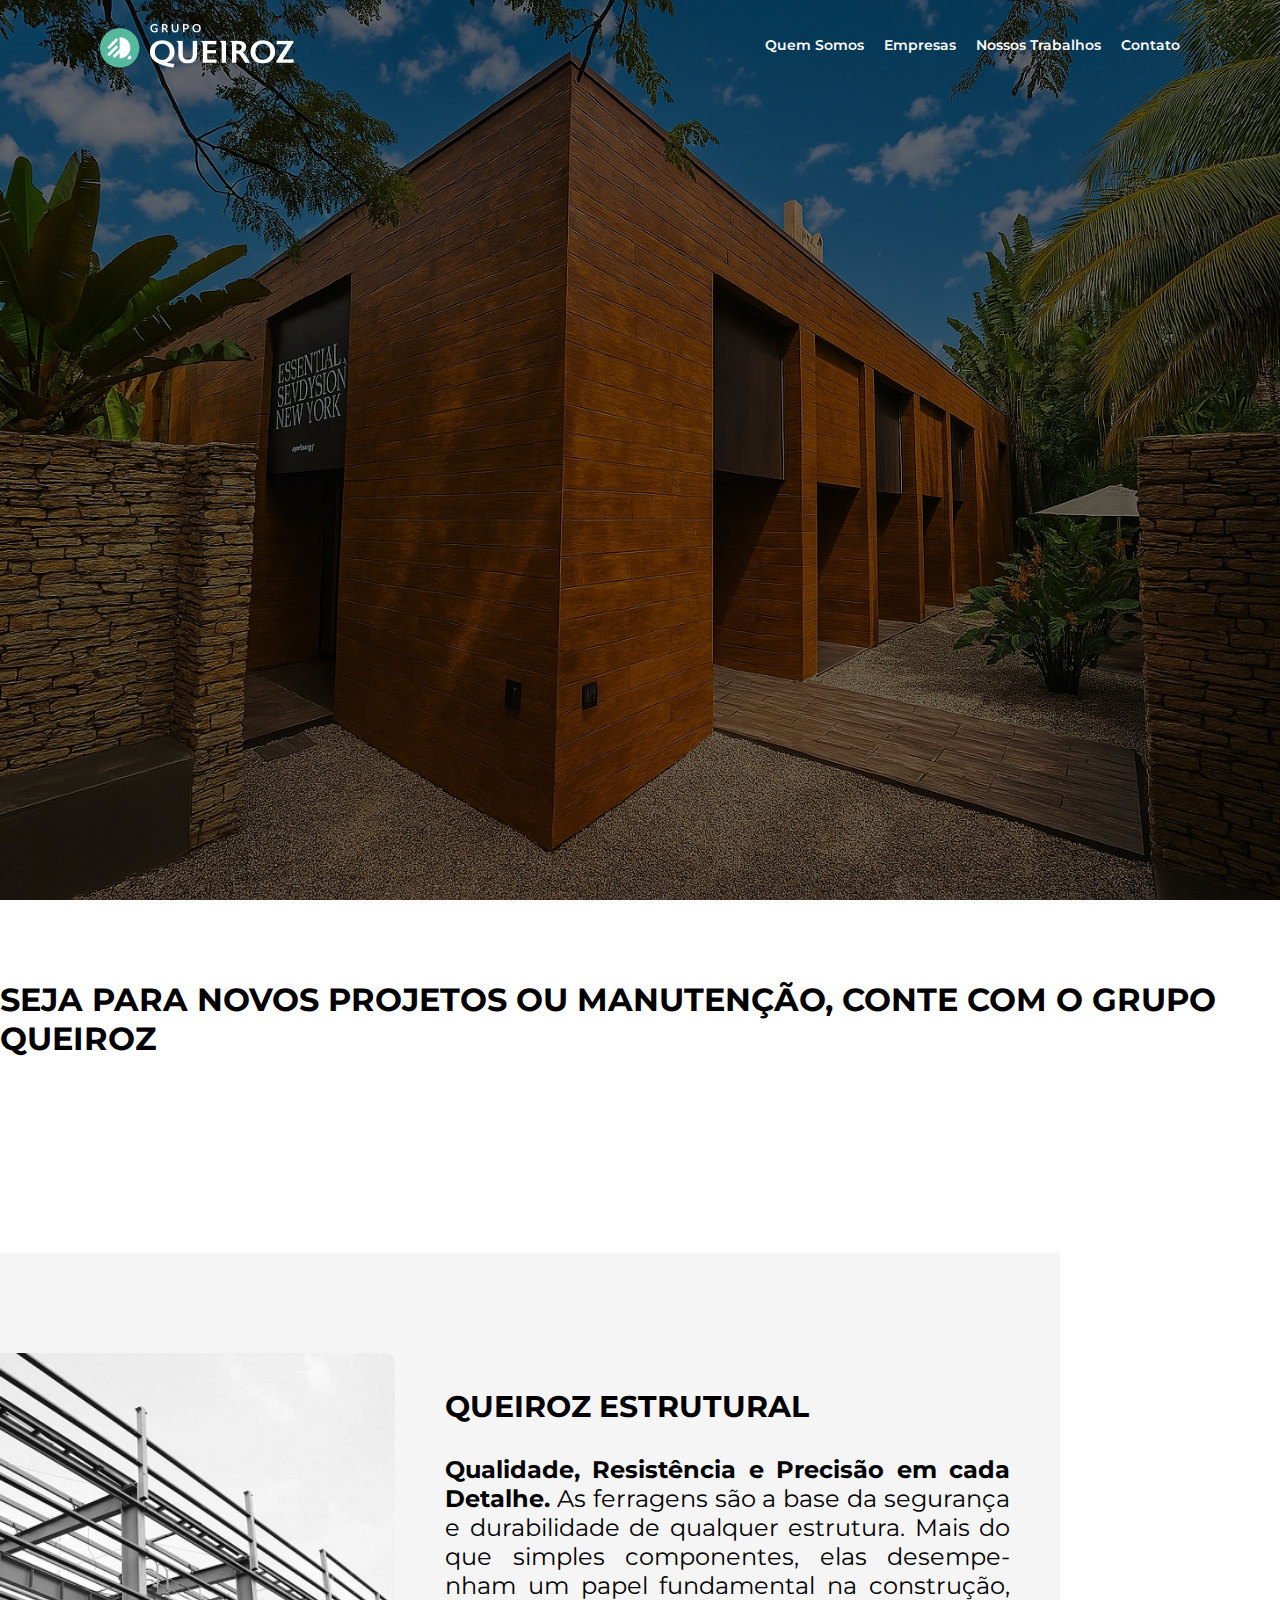
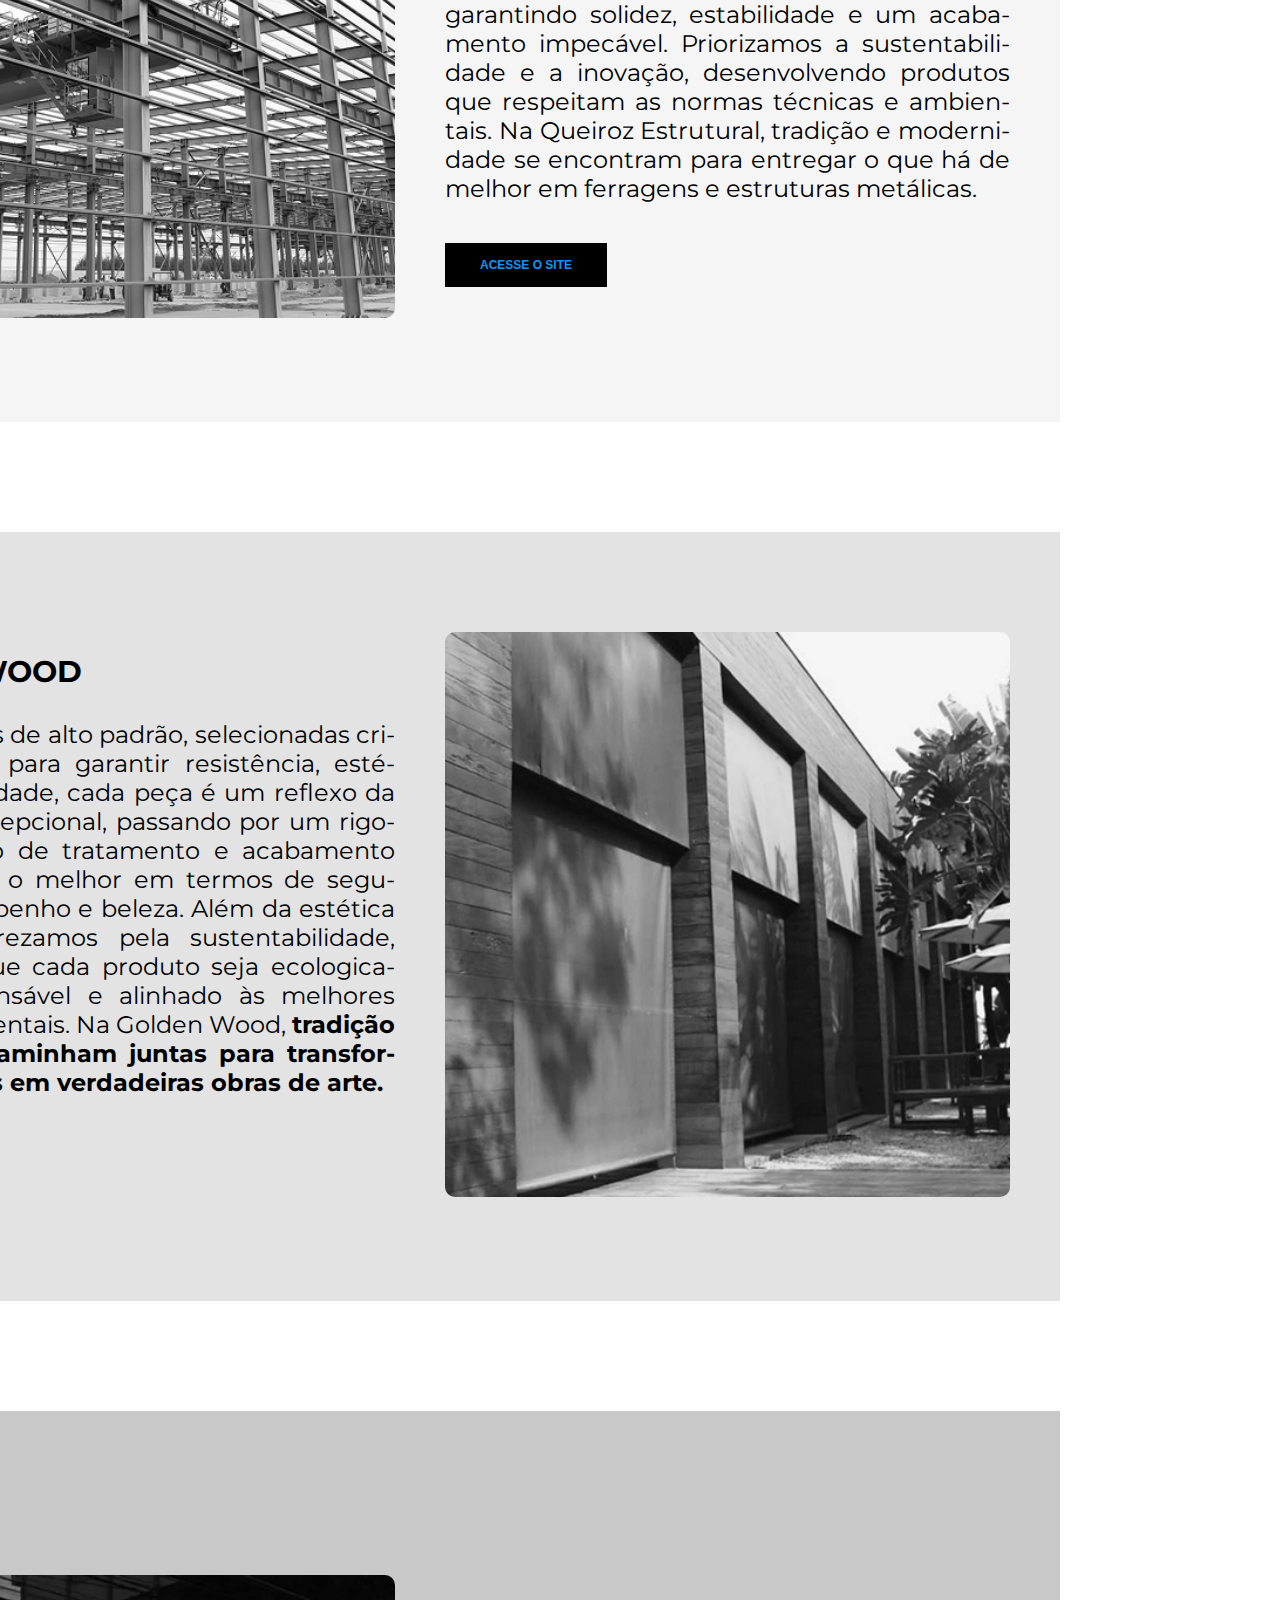
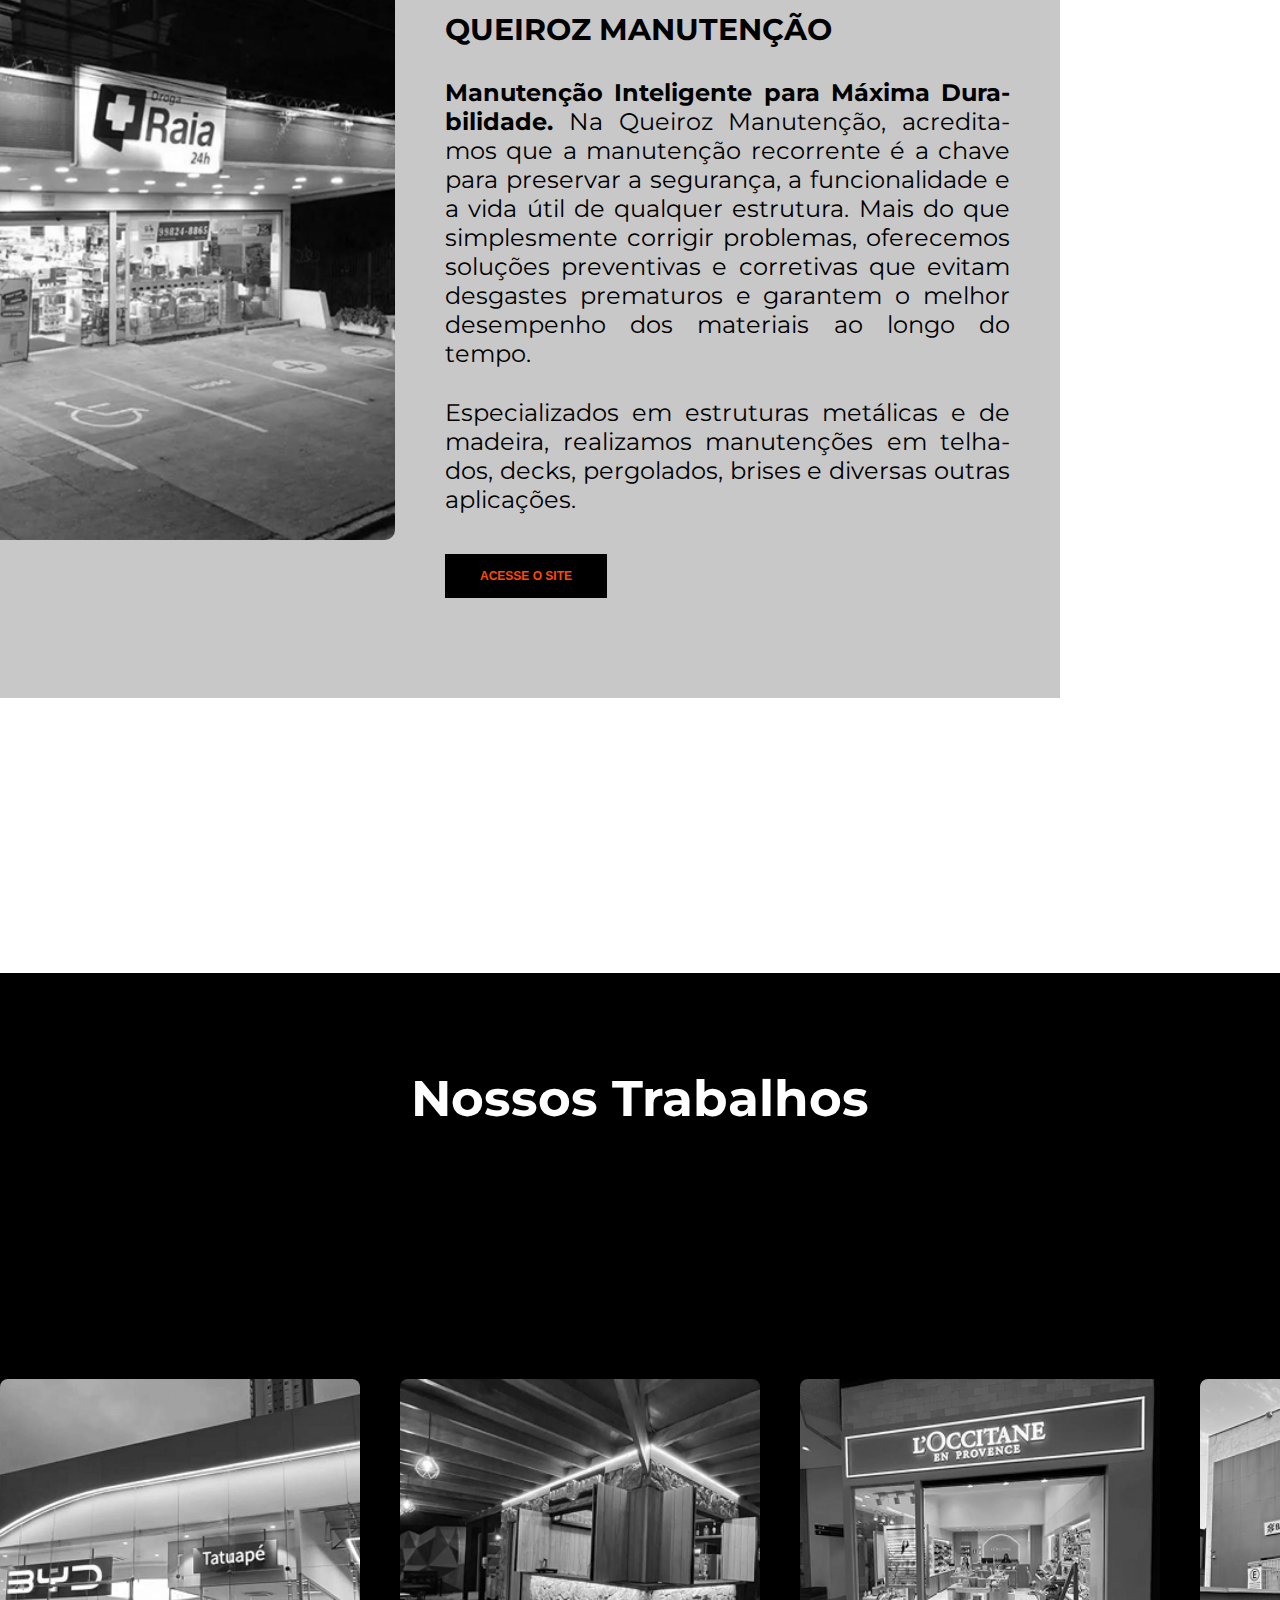
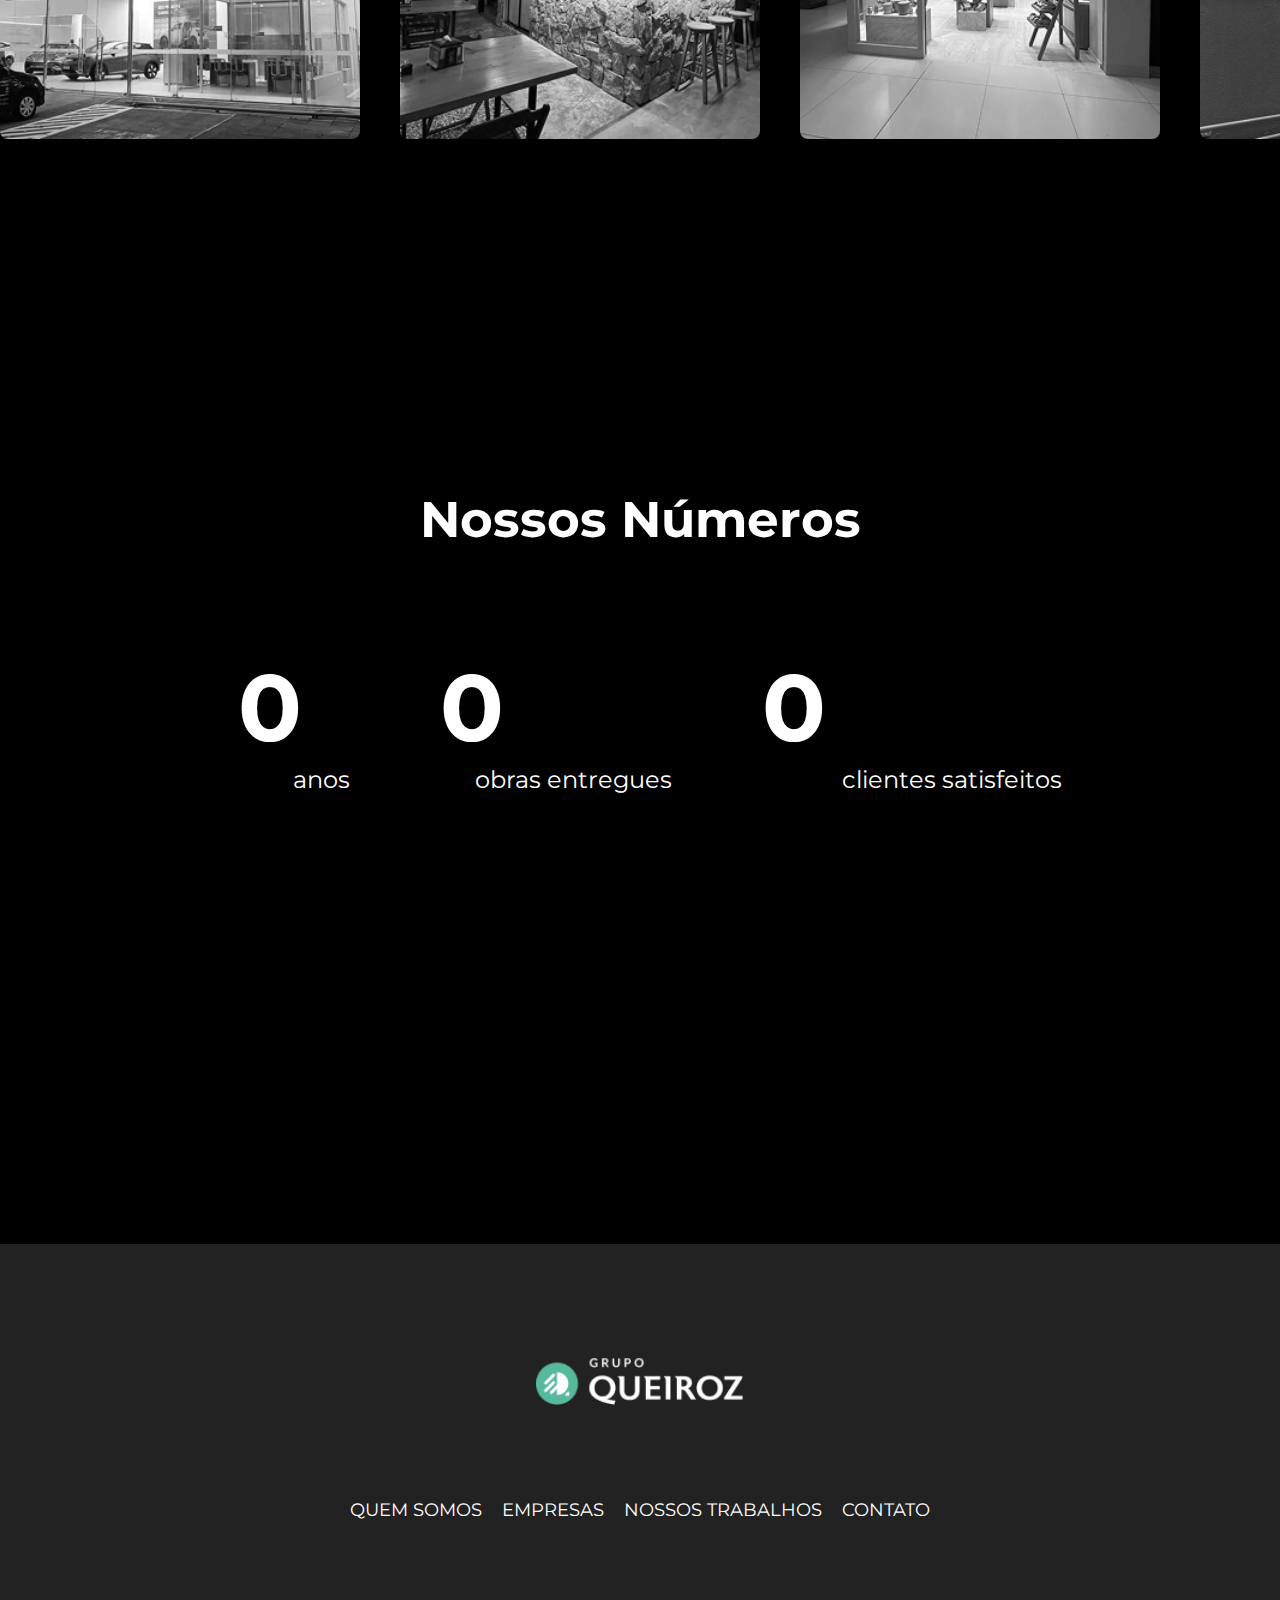
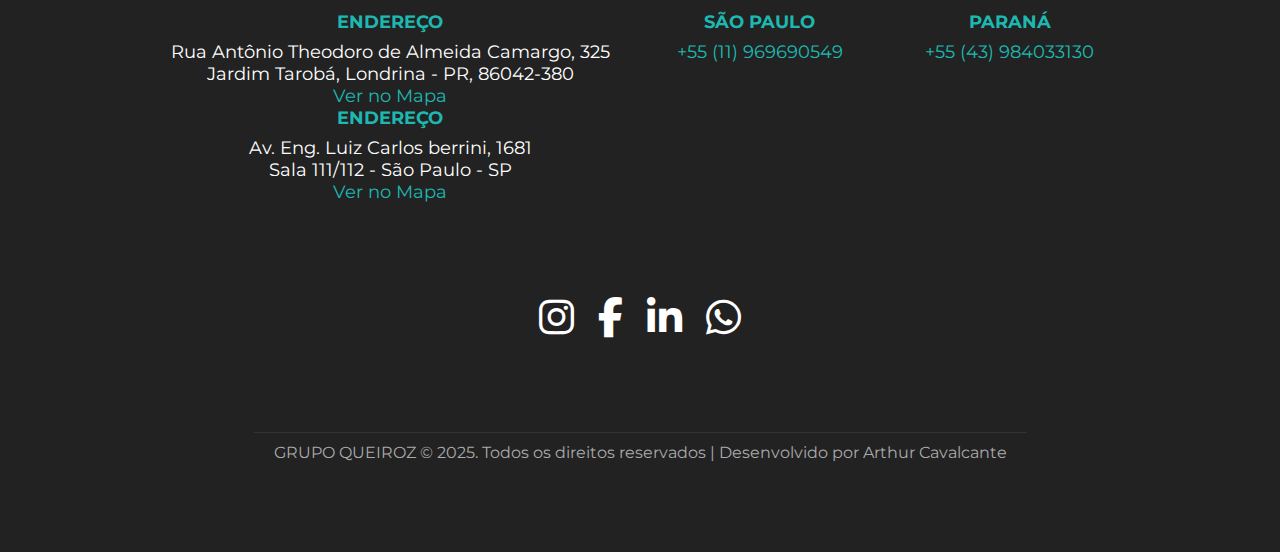
<file: index.html>
<!DOCTYPE html>
<html lang="pt-BR">
<head>
    <meta charset="UTF-8">
    <meta name="viewport" content="width=device-width, initial-scale=1.0">
    <title>Grupo Queiroz</title>
    <link rel="stylesheet" href="./assets/css/styles.css">

    <link rel="stylesheet" href="assets/css/responsive-home.css">

    <link href="https://fonts.googleapis.com/css2?family=Montserrat:wght@400;500;700&display=swap" rel="stylesheet">

    <link href="https://cdnjs.cloudflare.com/ajax/libs/font-awesome/6.4.0/css/all.min.css" rel="stylesheet">

    <!-- BOOTSTRAP ICONS -->
    <link rel="stylesheet" href="https://cdn.jsdelivr.net/npm/bootstrap-icons@1.10.5/font/bootstrap-icons.css">
    <!-- FIM BOOTSTRAP ICONS -->


    <!-- FAVICON -->
    <link rel="icon" type="image/x-icon" href="assets/img/logo.png">

</head>
<body>
    <header>
        <div class="logo">
            <img id="logo" src="assets/img/grupo-queiroz 2.png" alt="" onclick="window.location.href='index.html'"  style="cursor: pointer;">
        </div>
        <nav>
            <ul class="nav-links">
                <li><a href="about.html" class="nav-link">Quem Somos</a></li>
                <li><a href="#empresas" class="nav-link">Empresas</a></li>
                <li><a href="#projects" class="nav-link">Nossos Trabalhos</a></li>
                <li><a href="contact.html" class="nav-link">Contato</a></li>
            </ul>
            <div class="hamburger">
                <span></span>
                <span></span>
                <span></span>
            </div>
        </nav>
    </header>

    <section id="home" class="home">
        <div class="background-slider"></div>
        <div class="container-home">
            <div class="chevron-down">
                <img src="assets/img/arow movimention.png" alt="image">
            </div>
        </div>
    </section>

    <h1 class="slogan">SEJA PARA NOVOS PROJETOS OU MANUTENÇÃO, CONTE COM O GRUPO QUEIROZ</h1>

    <section class="empresas" id="empresas">
        <div class="container-empresas">
            <div class="empresa-1">
                <div class="image-left">
                    <img src="assets/img/estrutural-img.jpg" alt="" class="img-hover">
                </div>
                <div class="infos-empresa">
                    <div class="text-sobre">
                        <h1 class="h1-estru">QUEIROZ ESTRUTURAL</h1>
                        <p><strong>Qualidade, Resistência e Precisão em cada Detalhe.</strong>
                            As ferragens são a base da segurança e durabilidade de qualquer estrutura. Mais do que simples componentes, elas desempenham um papel fundamental na construção, garantindo solidez, estabilidade e um acabamento impecável. Priorizamos a sustentabilidade e a inovação, desenvolvendo produtos que respeitam as normas técnicas e ambientais. Na Queiroz Estrutural, tradição e modernidade se encontram para entregar o que há de melhor em ferragens e estruturas metálicas.</p>
                    </div>
                    <div class="button-info">
                        <button class="button-estrutural" onclick="window.location.href='https://queirozestrutural.com'">
                            ACESSE O SITE
                        </button>
                    </div>
                </div>
            </div>
            <div class="empresa-2">
                <div class="infos-empresa">
                    <div class="text-sobre">
                        <h1 class="h1-golden">GOLDEN WOOD</h1>
                        <p>
                            Com madeiras de alto padrão, selecionadas criteriosamente para garantir resistência, estética e longevidade, cada peça é um reflexo da qualidade excepcional, passando por um rigoroso processo de tratamento e acabamento para oferecer o melhor em termos de segurança, desempenho e beleza. Além da estética atemporal, prezamos pela sustentabilidade, garantindo que cada produto seja ecologicamente responsável e alinhado às melhores práticas ambientais. Na Golden Wood, <strong>tradição e inovação caminham juntas para transformar madeiras em verdadeiras obras de arte.</strong>
                        </p>
                    </div>
                    <div class="button-info">
                        <button class="button-golden" onclick="window.location.href='https://goldenwood.com.br/'">
                            ACESSE O SITE
                        </button>
                    </div>
                </div>
                <div class="image-left">
                    <img src="assets/img/img-principal-gw.png" alt="" class="img-hover-2">
                </div>
            </div>
            <div class="empresa-3">
                <div class="image-left">
                    <img src="assets/img/img-principal-man.png" alt="" class="img-hover">
                </div>
                <div class="infos-empresa">
                    <div class="text-sobre">
                        <h1 class="h1-manu"> QUEIROZ MANUTENÇÃO</h1>
                        <p><strong>Manutenção Inteligente para Máxima Durabilidade.</strong>
                            Na Queiroz Manutenção, acreditamos que a manutenção recorrente é a chave para preservar a segurança, a funcionalidade e a vida útil de qualquer estrutura. Mais do que simplesmente corrigir problemas, oferecemos soluções preventivas e corretivas que evitam desgastes prematuros e garantem o melhor desempenho dos materiais ao longo do tempo.</p>
                        <p>Especializados em estruturas metálicas e de madeira, realizamos manutenções em telhados, decks, pergolados, brises e diversas outras aplicações.</p>
                    </div>
                    <div class="button-info">
                        <button class="button-manutencao" onclick="window.location.href='https://queirozmanutencao.com/'">
                            ACESSE O SITE
                        </button>
                    </div>
                </div>
            </div>
        </div>
    </section>

        <section class="projects" id="projects">
        <div class="projetos">
            <div class="texts-projects">
                <h1>Nossos Trabalhos</h1>
            </div>
            <div class="container-slider">
                <div class="container-track">
                    <img src="assets/img/project-1.png" alt="">
                    <img src="assets/img/project-2.png" alt="">
                    <img src="assets/img/project-3.png" alt="">
                    <img src="assets/img/project-4.png" alt="">
                    <img src="assets/img/project-5.png" alt="">
                    <img src="assets/img/project-6.png" alt="">
                    <img src="assets/img/project-7.png" alt="">
                    <img src="assets/img/project-8.png" alt="">
                    <img src="assets/img/project-9.png" alt="">
                    <img src="assets/img/project-10.png" alt="">
                    <img src="assets/img/project-11.png" alt="">
                    <img src="assets/img/project-12.png" alt="">
                    <img src="assets/img/project-13.png" alt="">
                    <img src="assets/img/project-14.png" alt="">
                    <img src="assets/img/project-15.png" alt="">
                    <!-- duplicado para loop infinito -->
                    <img src="assets/img/project-1.png" alt="">
                    <img src="assets/img/project-2.png" alt="">
                    <img src="assets/img/project-3.png" alt="">
                </div>
            </div>
        </div>
        <div class="numbers">
            <h1>Nossos Números</h1>
            <div class="number">
                <div class="start-item">
                    <h4 class="cliente-10"><span data-counter="10" data-suffix="+">0</span></h4>
                    <p class="p-client">anos</p>
                </div>
                <div class="start-item">
                    <h4 class="serviços-500"><span data-counter="500" data-prefix="+">0</span></h4>
                    <p class="serv-500">obras entregues</p>
                </div>
                <div class="start-item">
                    <h4 class="clientes-100"><span data-counter="200" data-prefix="+">0</span></h4>
                    <p class="cliente-happy">clientes satisfeitos</p>
                </div>
            </div>
        </div>
    </section>


    <footer>
  <!-- Logo central -->
  <div class="footer-top">
    <img src="assets/img/grupo-queiroz 2.png" alt="Logo">
  </div>

  <!-- Menu de navegação -->
  <div class="footer-nav">
    <a href="about.html">Quem Somos</a>
    <a href="#empresas">Empresas</a>
    <a href="#projects">Nossos Trabalhos</a>
    <a href="contact.html">Contato</a>
  </div>

  <!-- Informações de contato -->
  <div class="footer-info">
    <div>
      <h4>ENDEREÇO</h4>
      Rua Antônio Theodoro de Almeida Camargo, 325<br>
      Jardim Tarobá, Londrina - PR, 86042-380<br>
      <a href="https://www.google.com.br/maps/place/Grupo+Queiroz/@-23.3655468,-51.1516727,17z/data=!3m1!4b1!4m6!3m5!1s0x94eb43972613f0f3:0xae5e52dfc7b96ada!8m2!3d-23.3655468!4d-51.1490978!16s%2Fg%2F11x5hsxx9v?entry=ttu&g_ep=EgoyMDI1MDUxMi4wIKXMDSoASAFQAw%3D%3D">Ver no Mapa</a>
      <h4>ENDEREÇO</h4>
      Av. Eng. Luiz Carlos berrini, 1681<br>
      Sala 111/112 - São Paulo - SP<br>
      <a href="https://www.google.com.br/maps/place/Condom%C3%ADnio+Edif%C3%ADcio+Berrini+1681+-+Av.+Engenheiro+Lu%C3%ADs+Carlos+Berrini,+1681+-+C+Moncoes,+S%C3%A3o+Paulo+-+SP,+04571-011/@-23.6113995,-46.6973437,17z/data=!3m1!4b1!4m6!3m5!1s0x94ce50cc02c14a57:0xb54614c358648c2!8m2!3d-23.6113995!4d-46.6947688!16s%2Fg%2F1ptydxnbs?entry=ttu&g_ep=EgoyMDI1MDgyNS4wIKXMDSoASAFQAw%3D%3D">Ver no Mapa</a>
    </div>
    <div>
      <h4>SÃO PAULO</h4>
      <a href="tel:11969690549">+55 (11) 969690549</a>
    </div>
    <div>
      <h4>PARANÁ</h4>
      <a href="tel:43984033130">+55 (43) 984033130</a>
    </div>
  </div>

  <!-- Redes sociais -->
  <div class="footer-social">
    <a href="https://www.instagram.com/grupo.queiroz/"><i class="fab fa-instagram"></i></a>
    <a href="#"><i class="fab fa-facebook-f"></i></a>
    <a href="#"><i class="fab fa-linkedin-in"></i></a>
    <a href="https://wa.me/5511969690549"><i class="fab fa-whatsapp"></i></a>
  </div>

  <!-- Faixa inferior -->
  <div class="footer-bottom">
    <div>
      GRUPO QUEIROZ © 2025. Todos os direitos reservados | Desenvolvido por Arthur Cavalcante
    </div>
  </div>
</footer>
    
    <script src="./assets/js/script.js"></script>
    <script src="./assets/js/headerScroll.js"></script>
    <script src="./assets/js/homeImages.js"></script>
    <script src="./assets/js/imageEffect.js"></script>
    <script src="./assets/js/counter.js"></script>
    <script src="./assets/js/carrosel.js"></script>
</body>
</html>
</file>
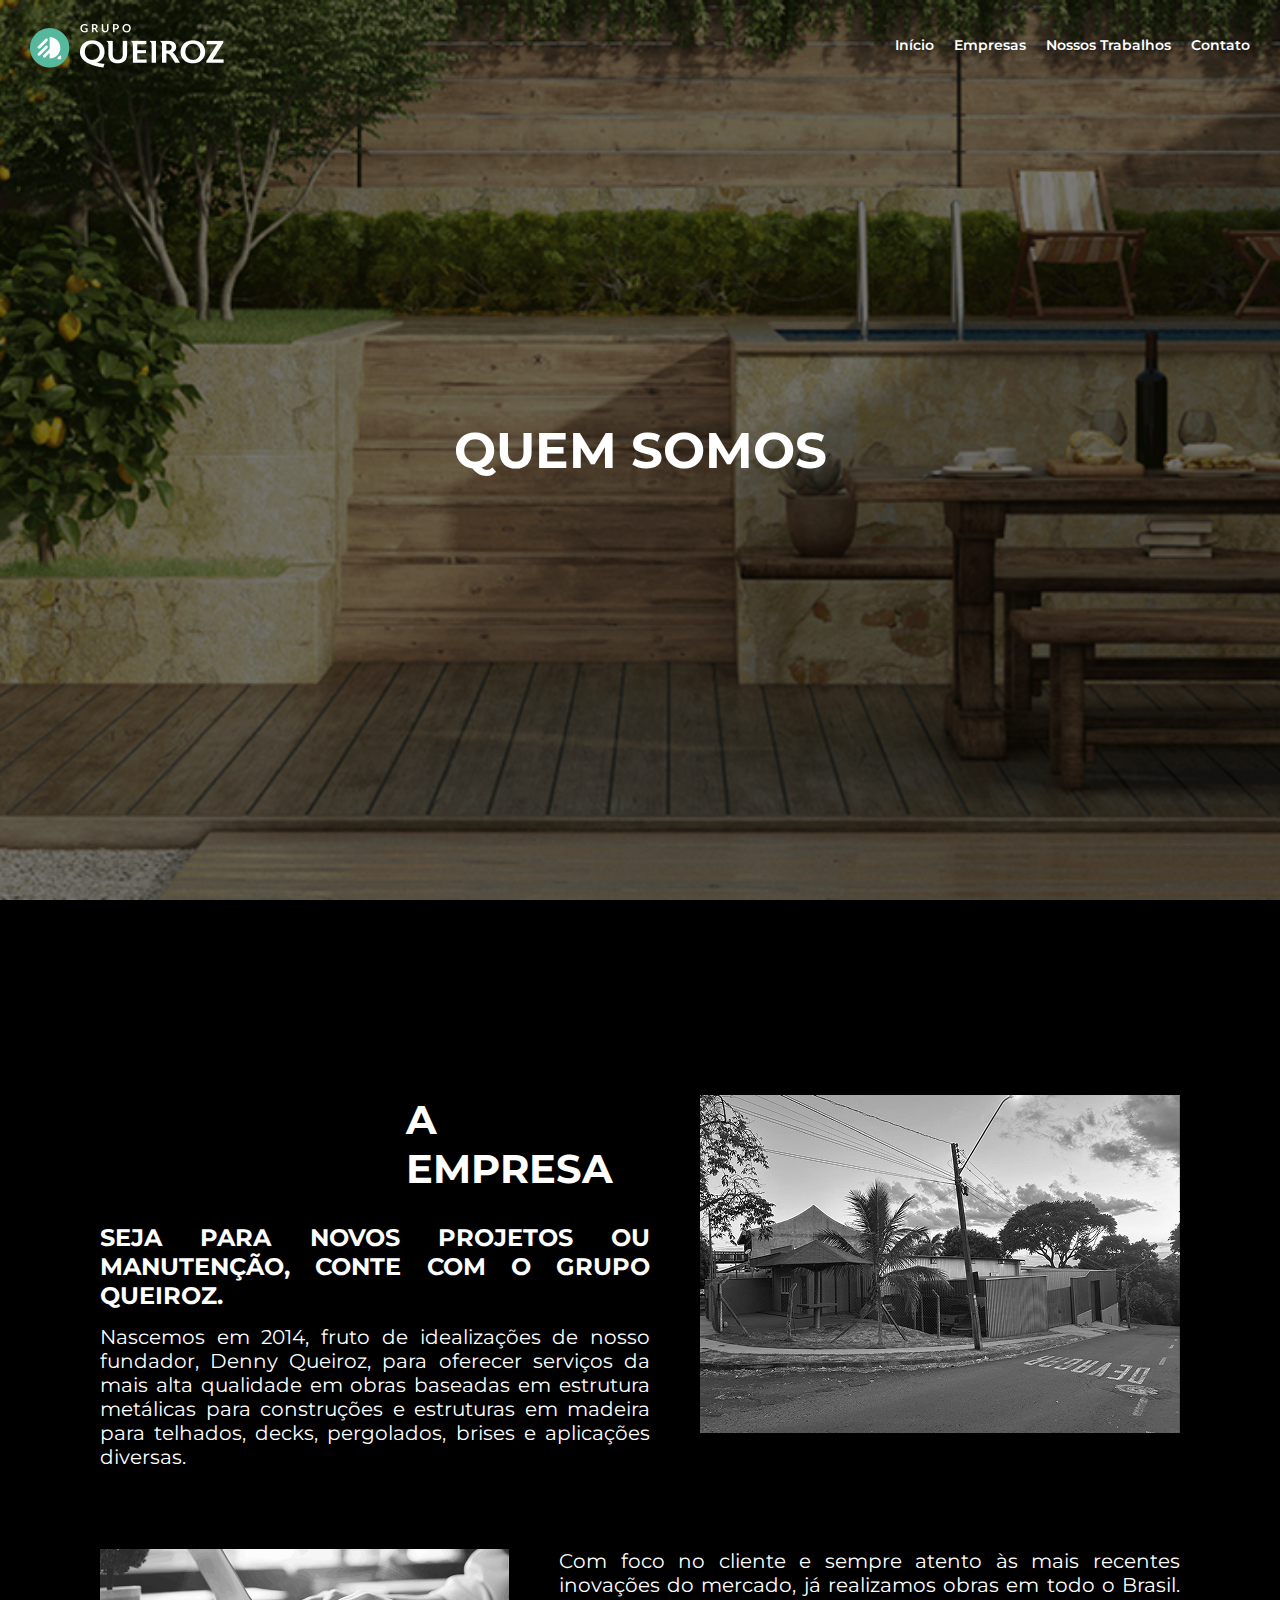
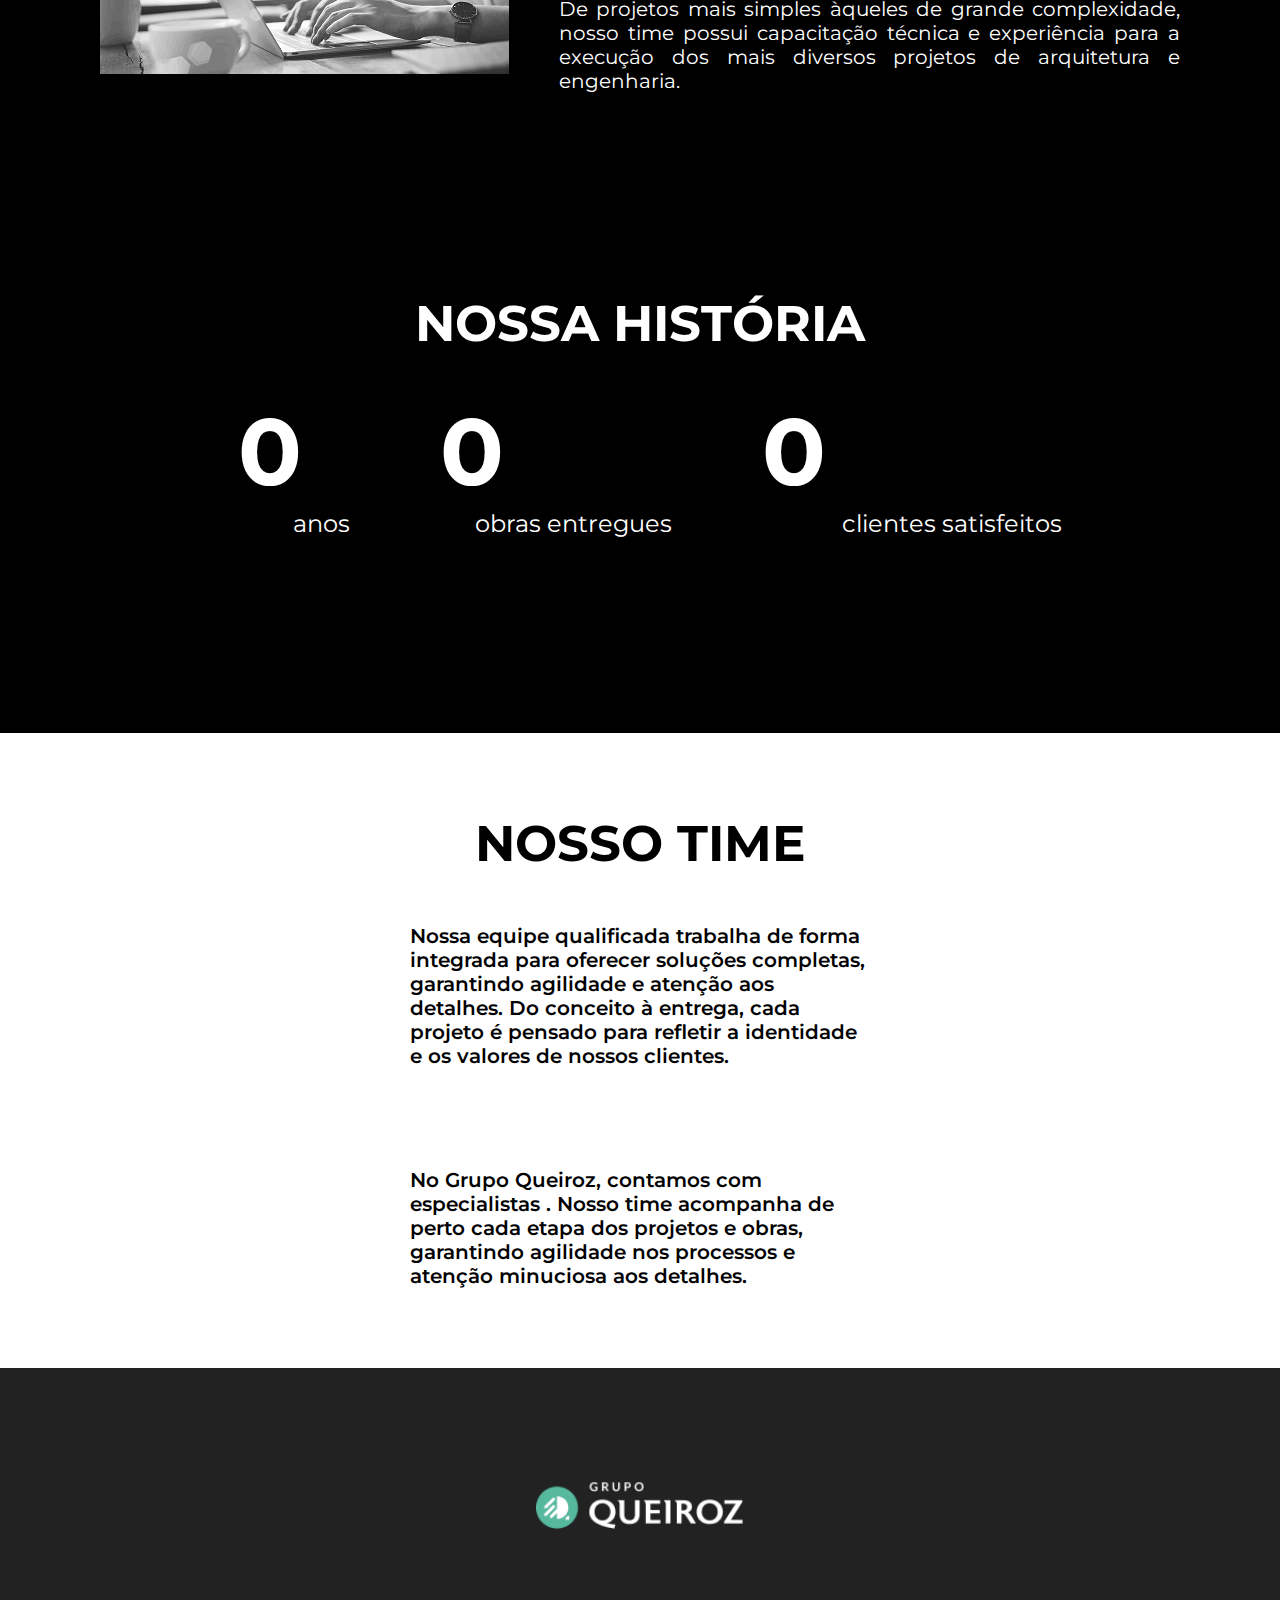
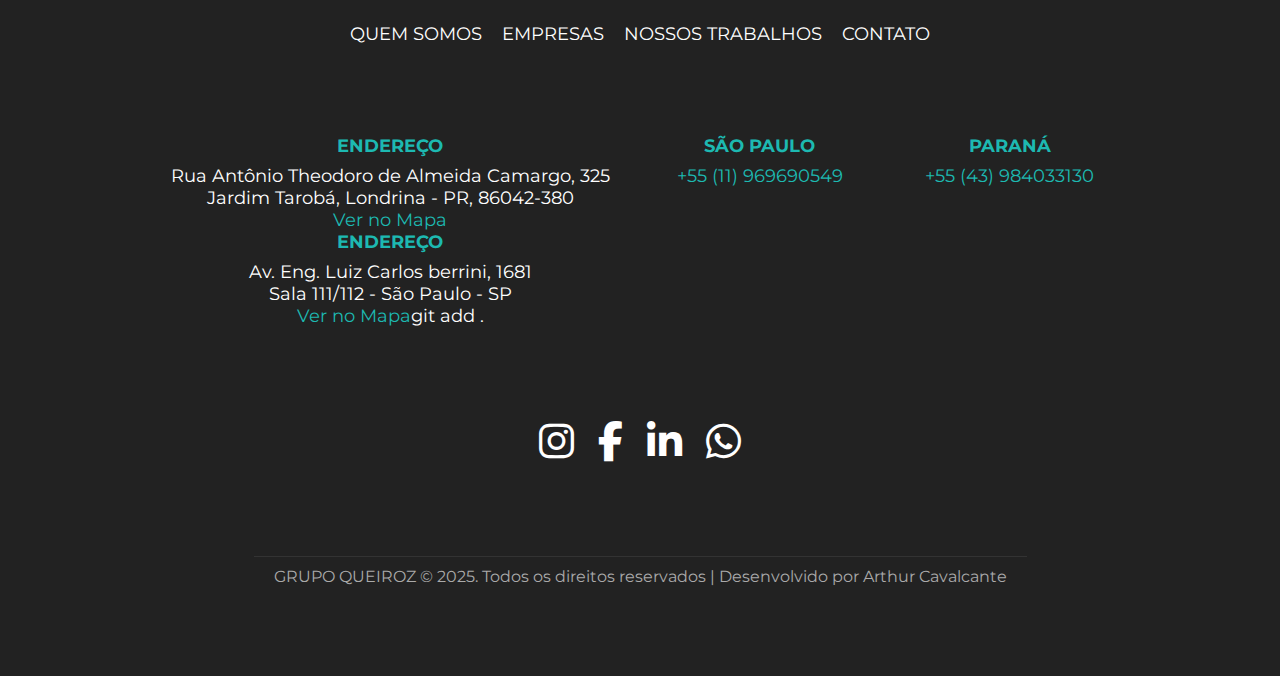
<file: about.html>
<!DOCTYPE html>
<html lang="pt-BR">
<head>
    <meta charset="UTF-8">
    <meta name="viewport" content="width=device-width, initial-scale=1.0">
    <title>Menu Responsivo</title>
    <link rel="stylesheet" href="./assets/css/about.css">

    <link rel="stylesheet" href="assets/css/responsive-about.css">

    <link href="https://fonts.googleapis.com/css2?family=Montserrat:wght@400;500;700&display=swap" rel="stylesheet">

    <link href="https://cdnjs.cloudflare.com/ajax/libs/font-awesome/6.4.0/css/all.min.css" rel="stylesheet">

    <!-- BOOTSTRAP ICONS -->
    <link rel="stylesheet" href="https://cdn.jsdelivr.net/npm/bootstrap-icons@1.10.5/font/bootstrap-icons.css">
    <!-- FIM BOOTSTRAP ICONS -->

</head>
<body>

    <header>
        <div class="logo">
            <img id="logo" src="assets/img/grupo-queiroz 2.png" alt="" onclick="window.location.href='index.html'"  style="cursor: pointer;">
        </div>
        <nav>
            <ul class="nav-links">
                <li><a href="index.html" class="nav-link">Início</a></li>
                <li><a href="index.html" class="nav-link">Empresas</a></li>
                <li><a href="index.html" class="nav-link">Nossos Trabalhos</a></li>
                <li><a href="contact.html" class="nav-link">Contato</a></li>
            </ul>
            <div class="hamburger">
                <span></span>
                <span></span>
                <span></span>
            </div>
        </nav>
    </header>

        <section id="home" class="home">
        <div class="background-slider"></div>
        <div class="container-home">
            <div class="text-home">
                <h1>QUEM SOMOS</h1>
            </div>
            <div class="chevron-down">
                <img src="assets/img/arow movimention.png" alt="image">
            </div>
        </div>
    </section>

    <section class="sobre-nos" id="sobre-nos">
        <div class="container-sobre">
            <div class="lado-1">
                <div class="text-about">
                    <h1>A EMPRESA</h1>
                    <h2>SEJA PARA NOVOS PROJETOS OU MANUTENÇÃO, CONTE COM O GRUPO QUEIROZ.</h2>
                    <p>Nascemos em 2014, fruto de idealizações de nosso fundador, Denny Queiroz, para oferecer serviços da mais alta qualidade em obras baseadas em estrutura metálicas para construções e estruturas em madeira para telhados, decks, pergolados, brises e aplicações diversas.</p>
                </div>
                <div class="img-sobre-left">
                    <img src="assets/img/img-sobre.png" alt=""class="img-sobre">
                </div>
            </div>
            <div class="lado-2">
                <div class="img-sobre-right">
                    <img src="assets/img/notebook-atualizado.png" alt="" class="img-sobre">
                </div>
                <div class="text-2-about">
                    <p>Com foco no cliente e sempre atento às mais recentes inovações do mercado, já realizamos obras em todo o Brasil. De projetos mais simples àqueles de grande complexidade, nosso time possui capacitação técnica e experiência para a execução dos mais diversos projetos de arquitetura e engenharia.</p>
                </div>
            </div>
            <div class="numbers">
                <h1>NOSSA HISTÓRIA</h1>
                <div class="number">
                    <div class="start-item">
                        <h4 class="cliente-10"><span data-counter="10" data-suffix="+">0</span></h4>
                        <p class="p-client">anos</p>
                    </div>
                    <div class="start-item">
                        <h4 class="serviços-500"><span data-counter="500" data-prefix="+">0</span></h4>
                        <p class="serv-500">obras entregues</p>
                    </div>
                    <div class="start-item">
                        <h4 class="clientes-100"><span data-counter="200" data-prefix="+">0</span></h4>
                        <p class="cliente-happy">clientes satisfeitos</p>
                    </div>
                </div>
            </div>
    </section>

    <section class="nosso-time" id="nosso-time">
        <div class="text-time">
            <h1>
                NOSSO TIME
            </h1>
        </div>
        <div class="text-time-p">
            <p class="p-nosso">Nossa equipe qualificada trabalha de forma integrada para oferecer soluções completas, garantindo agilidade e atenção aos detalhes. Do conceito à entrega, cada projeto é pensado para refletir a identidade e os valores de nossos clientes.</p>
            <p class="p-time">No Grupo Queiroz, contamos com especialistas . Nosso time acompanha de perto cada etapa dos projetos e obras, garantindo agilidade nos processos e atenção minuciosa aos detalhes.</p>
        </div>
    </section>

    <!-- <section class="socio">
        <img src="assets/img/mancha.png" alt="" class="mancha">
        <img src="assets/img/line-arrow-up.png" alt="" class="arrow-line">
        <h1>
            NOSSO SÓCIO
        </h1>
        <img src="assets/img/espaço.png" alt="" class="img-socio">
    </section> -->

        <footer>
  <!-- Logo central -->
  <div class="footer-top">
    <img src="assets/img/grupo-queiroz 2.png" alt="Logo">
  </div>

  <!-- Menu de navegação -->
  <div class="footer-nav">
    <a href="about.html">Quem Somos</a>
    <a href="index.html">Empresas</a>
    <a href="index.html">Nossos Trabalhos</a>
    <a href="contact.html">Contato</a>
  </div>

  <!-- Informações de contato -->
  <div class="footer-info">
    <div>
      <h4>ENDEREÇO</h4>
      Rua Antônio Theodoro de Almeida Camargo, 325<br>
      Jardim Tarobá, Londrina - PR, 86042-380<br>
      <a href="https://www.google.com.br/maps/place/Grupo+Queiroz/@-23.3655468,-51.1516727,17z/data=!3m1!4b1!4m6!3m5!1s0x94eb43972613f0f3:0xae5e52dfc7b96ada!8m2!3d-23.3655468!4d-51.1490978!16s%2Fg%2F11x5hsxx9v?entry=ttu&g_ep=EgoyMDI1MDUxMi4wIKXMDSoASAFQAw%3D%3D">Ver no Mapa</a>
      <h4>ENDEREÇO</h4>
      Av. Eng. Luiz Carlos berrini, 1681<br>
      Sala 111/112 - São Paulo - SP<br>
      <a href="https://www.google.com.br/maps/place/Condom%C3%ADnio+Edif%C3%ADcio+Berrini+1681+-+Av.+Engenheiro+Lu%C3%ADs+Carlos+Berrini,+1681+-+C+Moncoes,+S%C3%A3o+Paulo+-+SP,+04571-011/@-23.6113995,-46.6973437,17z/data=!3m1!4b1!4m6!3m5!1s0x94ce50cc02c14a57:0xb54614c358648c2!8m2!3d-23.6113995!4d-46.6947688!16s%2Fg%2F1ptydxnbs?entry=ttu&g_ep=EgoyMDI1MDgyNS4wIKXMDSoASAFQAw%3D%3D">Ver no Mapa</a>git add .

    </div>
    <div>
      <h4>SÃO PAULO</h4>
      <a href="tel:11969690549">+55 (11) 969690549</a>
    </div>
    <div>
      <h4>PARANÁ</h4>
      <a href="tel:43984033130">+55 (43) 984033130</a>
    </div>
  </div>

  <!-- Redes sociais -->
  <div class="footer-social">
    <a href="https://www.instagram.com/grupo.queiroz/"><i class="fab fa-instagram"></i></a>
    <a href="#"><i class="fab fa-facebook-f"></i></a>
    <a href="#"><i class="fab fa-linkedin-in"></i></a>
    <a href="https://wa.me/5511969690549"><i class="fab fa-whatsapp"></i></a>
  </div>

  <!-- Faixa inferior -->
  <div class="footer-bottom">
    <div>
      GRUPO QUEIROZ © 2025. Todos os direitos reservados | Desenvolvido por Arthur Cavalcante
    </div>
  </div>
</footer>

    <script src="assets/js/headerScroll.js"></script>
    <script src="assets/js/imageEffect.js"></script>
    <script src="assets/js/imageAboutScroll.js"></script>
    <script src="assets/js/script.js"></script>

    <script src="assets/js/counter.js"></script>

</body>
</html>
</file>
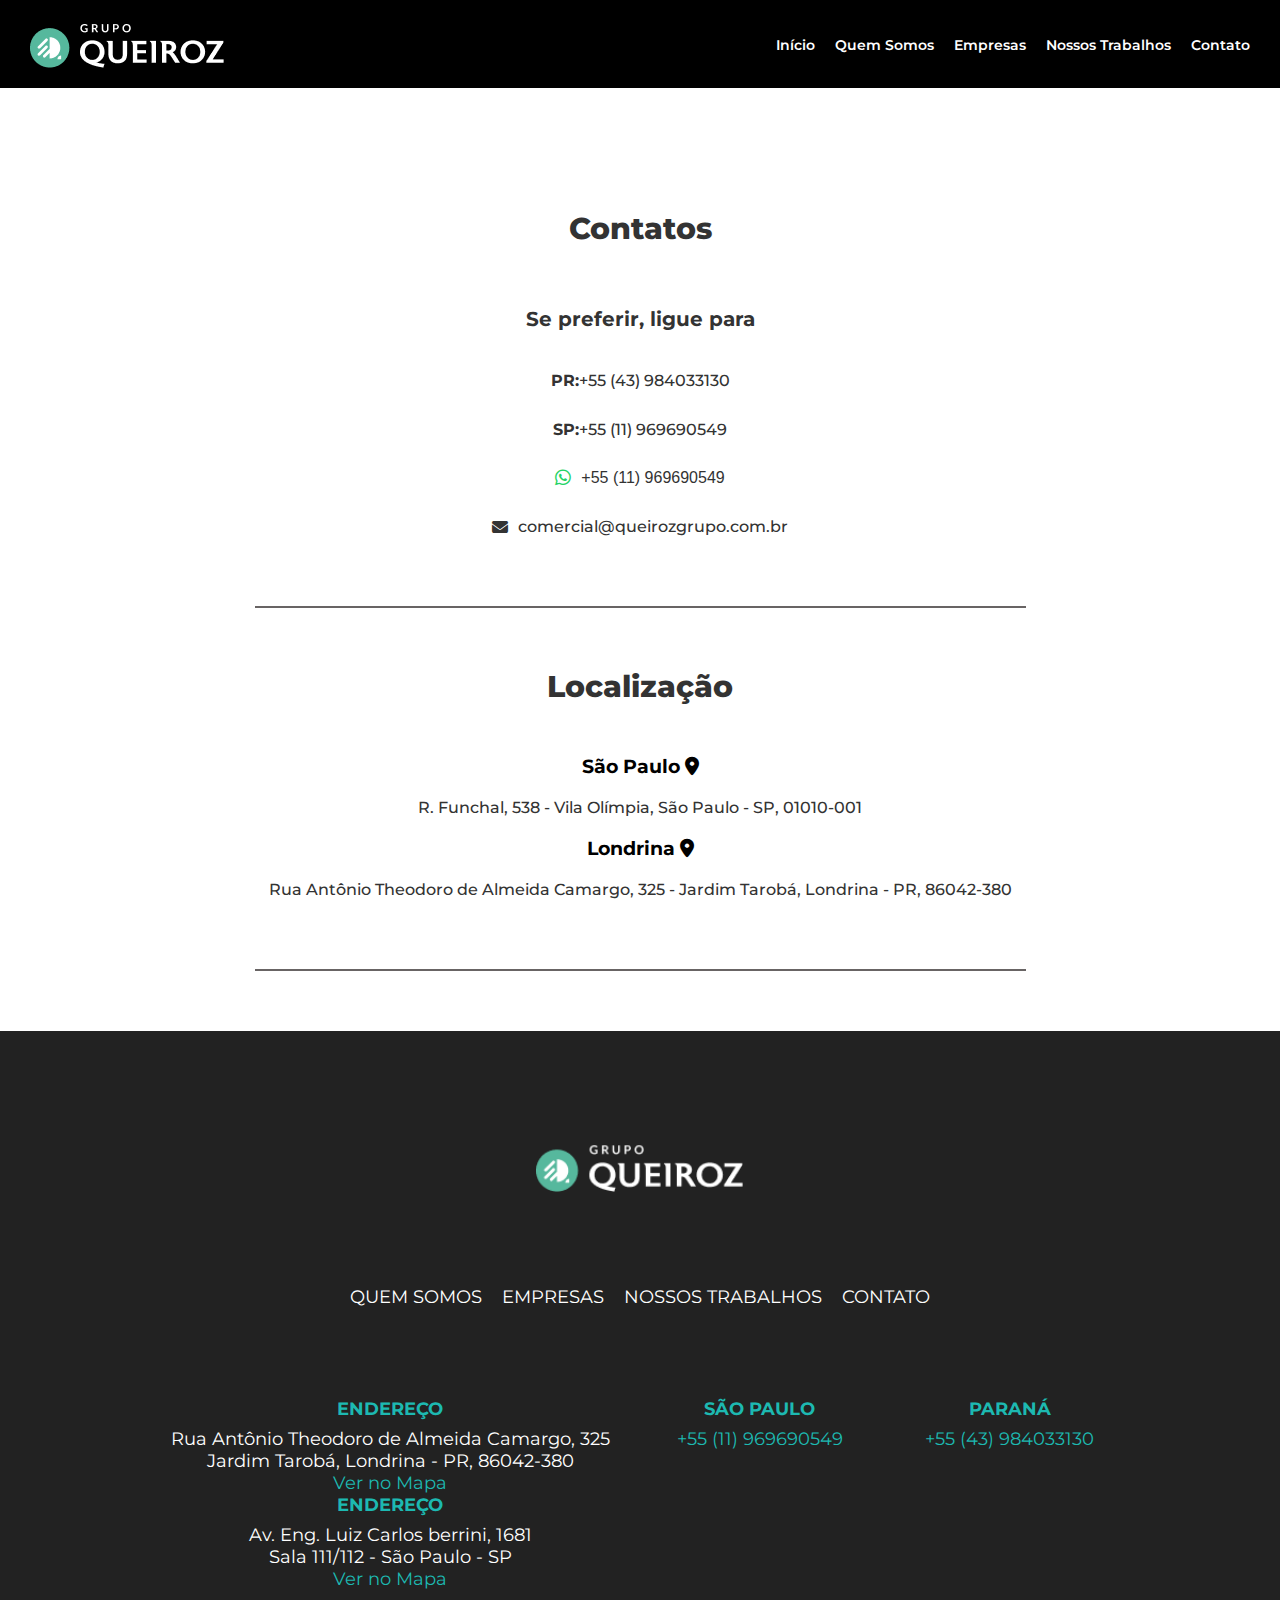
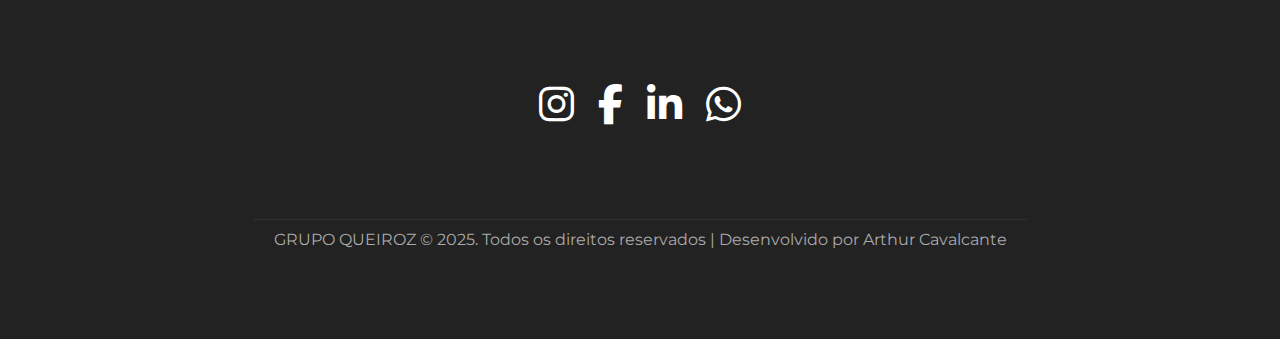
<file: contact.html>
<!DOCTYPE html>
<html lang="en">
<head>
    <meta charset="UTF-8">

    <meta name="viewport" content="width=device-width, initial-scale=1.0">

    <link href="https://fonts.googleapis.com/css2?family=Montserrat:wght@400;500;700;800;900&display=swap" rel="stylesheet">

    <link rel="stylesheet" href="https://cdnjs.cloudflare.com/ajax/libs/font-awesome/6.5.0/css/all.min.css">

    <link rel="stylesheet" href="assets/css/responsive-contact.css">

    <link rel="stylesheet" href="assets/css/contact.css">


    <!-- FAVICON -->
    <link rel="icon" type="image/x-icon" href="assets/img/logo.png">

    <title>Grupo Queiroz</title>
</head>
<body>

    <header>
        <div class="logo">
            <img id="logo" src="assets/img/grupo-queiroz 2.png" alt="" onclick="window.location.href='index.html'"  style="cursor: pointer;">
        </div>
        <nav>
            <ul class="nav-links">
                <li><a href="index.html" class="nav-link">Início</a></li>
                <li><a href="about.html" class="nav-link">Quem Somos</a></li>
                <li><a href="index.html" class="nav-link">Empresas</a></li>
                <li><a href="index.html" class="nav-link">Nossos Trabalhos</a></li>
                <li><a href="contact.html" class="nav-link">Contato</a></li>
            </ul>
            <div class="hamburger">
                <span></span>
                <span></span>
                <span></span>
            </div>
        </nav>
    </header>

    <section class="additional">
        <div class="contact">
            <h1>Contatos</h1>
            <div class="contacts">
                <h3>Se preferir, ligue para</h3>
                <div class="contato-bloco">
                    <a href="#" class="btn-icon" target="_blank">
                    <i class=""></i>
                    <strong>PR:</strong> +55 (43) 984033130
                    </a>
                    <a href="#" class="btn-icon" target="_blank">
                        <i class=""></i>
                        <strong>SP:</strong> +55 (11) 969690549
                    </a>
                    <a href="https://wa.me/5511969690549" class="contato-item whatsapp" target="_blank">
                        <i class="fab fa-whatsapp"></i>
                        +55 (11) 969690549
                    </a>
                    <a href="mailto:queirozgrupo.com.br" class="btn-icon email" target="_blank">
                        <i class="fas fa-envelope"></i>
                        comercial@queirozgrupo.com.br
                    </a>
                </div>
            </div>
            <hr class="linha">
            <div class="local">
                <h1>Localização</h1>
                <div class="local-bloco">
                    <h3>São Paulo <i class="fas fa-map-marker-alt"></i></h3>
                    <a href="https://www.google.com.br/maps/place/Grupo+Queiroz+S%C3%A3o+Paulo/@-23.595516,-46.6956848,17z/data=!4m14!1m7!3m6!1s0x94ce57ad047d783b:0x88cc1a04e989f355!2sGrupo+Queiroz+S%C3%A3o+Paulo!8m2!3d-23.5955161!4d-46.6908139!16s%2Fg%2F11x5kn4bh3!3m5!1s0x94ce57ad047d783b:0x88cc1a04e989f355!8m2!3d-23.5955161!4d-46.6908139!16s%2Fg%2F11x5kn4bh3?entry=ttu&g_ep=EgoyMDI1MDUxMi4wIKXMDSoASAFQAw%3D%3D" class="btn-icon email" target="_blank">
                        <p>
                            R. Funchal, 538 - Vila Olímpia, São Paulo - SP, 01010-001
                        </p>
                    </a>
                    <h3>Londrina <i class="fas fa-map-marker-alt"></i></h3>
                    <a href="https://www.google.com.br/maps/place/Grupo+Queiroz/@-23.3655468,-51.1516727,17z/data=!3m1!4b1!4m6!3m5!1s0x94eb43972613f0f3:0xae5e52dfc7b96ada!8m2!3d-23.3655468!4d-51.1490978!16s%2Fg%2F11x5hsxx9v?entry=ttu&g_ep=EgoyMDI1MDUxMi4wIKXMDSoASAFQAw%3D%3D" class="btn-icon email" target="_blank">
                        <p>
                            Rua Antônio Theodoro de Almeida Camargo, 325 - Jardim Tarobá, Londrina - PR, 86042-380


                        </p>
                    </a>
                </div>
            </div>
            <hr class="linha">
        </div>
    </section>

    <footer>
  <!-- Logo central -->
  <div class="footer-top">
    <img src="assets/img/grupo-queiroz 2.png" alt="Logo">
  </div>

  <!-- Menu de navegação -->
  <div class="footer-nav">
    <a href="about.html">Quem Somos</a>
    <a href="index.html">Empresas</a>
    <a href="index.html">Nossos Trabalhos</a>
    <a href="contact.html">Contato</a>
  </div>

  <!-- Informações de contato -->
  <div class="footer-info">
    <div>
      <h4>ENDEREÇO</h4>
      Rua Antônio Theodoro de Almeida Camargo, 325<br>
      Jardim Tarobá, Londrina - PR, 86042-380<br>
      <a href="https://www.google.com.br/maps/place/Grupo+Queiroz/@-23.3655468,-51.1516727,17z/data=!3m1!4b1!4m6!3m5!1s0x94eb43972613f0f3:0xae5e52dfc7b96ada!8m2!3d-23.3655468!4d-51.1490978!16s%2Fg%2F11x5hsxx9v?entry=ttu&g_ep=EgoyMDI1MDUxMi4wIKXMDSoASAFQAw%3D%3D">Ver no Mapa</a>
      <h4>ENDEREÇO</h4>
      Av. Eng. Luiz Carlos berrini, 1681<br>
      Sala 111/112 - São Paulo - SP<br>
      <a href="https://www.google.com.br/maps/place/Condom%C3%ADnio+Edif%C3%ADcio+Berrini+1681+-+Av.+Engenheiro+Lu%C3%ADs+Carlos+Berrini,+1681+-+C+Moncoes,+S%C3%A3o+Paulo+-+SP,+04571-011/@-23.6113995,-46.6973437,17z/data=!3m1!4b1!4m6!3m5!1s0x94ce50cc02c14a57:0xb54614c358648c2!8m2!3d-23.6113995!4d-46.6947688!16s%2Fg%2F1ptydxnbs?entry=ttu&g_ep=EgoyMDI1MDgyNS4wIKXMDSoASAFQAw%3D%3D">Ver no Mapa</a>
    </div>
    <div>
      <h4>SÃO PAULO</h4>
      <a href="tel:11969690549">+55 (11) 969690549</a>
    </div>
    <div>
      <h4>PARANÁ</h4>
      <a href="tel:43984033130">+55 (43) 984033130</a>
    </div>
  </div>

  <!-- Redes sociais -->
  <div class="footer-social">
    <a href="https://www.instagram.com/grupo.queiroz/"><i class="fab fa-instagram"></i></a>
    <a href="#"><i class="fab fa-facebook-f"></i></a>
    <a href="#"><i class="fab fa-linkedin-in"></i></a>
    <a href="https://wa.me/5511969690549"><i class="fab fa-whatsapp"></i></a>
  </div>

  <!-- Faixa inferior -->
  <div class="footer-bottom">
    <div>
      GRUPO QUEIROZ © 2025. Todos os direitos reservados | Desenvolvido por Arthur Cavalcante
    </div>
  </div>
</footer>

    <script src="./assets/js/script.js"></script>
    <script src="./assets/js/headerScroll.js"></script>
</body>
</html>
</file>
<file: assets/css/responsive-home.css>
@media (max-width: 400px) {

    html, body {
        max-width: 100%;
        overflow-x: hidden;
    }

    .slogan {
        font-size: 22px;
        text-align: center;
    }
    
    .empresas {
        transform: translateX(-70px);
    }

    .text-sobre {
        margin: 50px;
    }
    
    .text-sobre h1 {
        font-size: 27px;
    }

    .img-hover-2 {
        transform: translateY(-250px);
    }

    .projects h1{
        font-size: 40px;
    }

        .number {
    flex-direction: column;
    position: relative;
    align-items: center;
    justify-content: center;
    display: flex;
    }

    .numbers h1 {
        margin-top: 250px;
        font-size: 20px;
    }


}

@media (max-width: 500px) {
    .text-sobre {
    margin: 20px;
}

.text-sobre {
        transform: translateX(-20px);
    }

.image-left {
    transform: translateX(-18px);
}

.text-sobre h1 {
    font-size: 24px;
}

.img-hover-2 {
        margin-top: -1230px !important;
    }

.empresa-3 .img-hover {
        margin-top: 100px !important;
        margin-bottom: -80px;
    }
}

@media (max-width: 450px) {
    .text-sobre {
    margin: 40px;
}

.text-sobre {
        transform: translateX(-40px);
    }

.image-left {
    transform: translateX(-42px);
}

.text-sobre h1 {
    font-size: 24px;
}

.img-hover-2 {
        margin-top: -1260px !important;
    }

.empresa-3 .img-hover {
        margin-top: 100px !important;
        margin-bottom: -80px;
    }

    .button-info {
        transform: translateX(-40px);
    }
}

@media (max-width: 400px) {

    html, body {
        max-width: 100%;
        overflow-x: hidden;
    }

    .slogan {
        font-size: 22px;
        text-align: center;
    }
    
    .empresas {
        transform: translateX(-30px);
    }

    .text-sobre {
        margin: 50px;
    }
    
    .text-sobre h1 {
        font-size: 27px;
    }

    .img-hover-2 {
        margin-top: -1350px !important;
    }

    .projects h1{
        font-size: 40px;
    }

        .number {
    flex-direction: column;
    position: relative;
    align-items: center;
    justify-content: center;
    display: flex;
    }

    .numbers h1 {
        margin-top: 250px;
        font-size: 20px;
    }


}

@media (max-width: 370px) {

    html, body {
        max-width: 100%;
        overflow-x: hidden;
    }


    /* Estilos para smartphones pequenos */
    .mobile-menu-icon {
        position: relative;
        transform: translateX(-310px);
    }

    .slogan {
        font-size: 22px;
        text-align: center;
    }
    
    .text-sobre {
        margin: 60px;
        transform: translateX(-10px);
    }

        .empresa-2 {
        transform: translateX(-0px);
    }

    .infos-empresa {
        transform: translateX(-0px);
    }

    .img-hover-2 {
        transform: translateY(-180px);
    }

        .button-info {
        transform: translateX(-10px)!important;
    }

        .number {
    flex-direction: column;
    position: relative;
    align-items: center;
    justify-content: center;
    display: flex;
    }

    .numbers h1 {
        margin-top: 250px;
        font-size: 20px;
    }

    .cliente-10 {
        transform: translateX(45px) ;
    }

}

@media (max-width: 360px) {

html, body {
    max-width: 100%;
    overflow-x: hidden;
}


/* Estilos para smartphones pequenos */
.mobile-menu-icon {
    position: relative;
    transform: translateX(-320px);
}


.text-sobre {
    margin: 80px;
}

.text-sobre {
        transform: translateX(-20px);
    }

.text-sobre h1 {
    font-size: 24px;
}

.img-hover-2 {
        transform: translateY(-250px);
    }


    .links {
        display: flex;
        gap: 170px;
    }

    .whatsapp-btn  img{
        width: 40px;
        height: 100%;
    }

        .empresa-2 {
        transform: translateX(-50px)!important;
    }

    .infos-empresa {
        transform: translateX(-50px);
    }

    .button-info {
        transform: translateX(-10px)!important;
    }

}


@media (max-width: 380px) {
    .mobile-menu-icon {
        position: relative;
        transform: translateX(-300px);
    }

    .text-sobre {
        margin: 50px;
        transform: translateX(-5px);
    }

    .slogan {
        font-size: 22px;
        
        text-align: center;
    }

        .empresa-2 {
        transform: translateX(-0px);
    }

    .infos-empresa {
        transform: translateX(-50px);
    }

        .button-info {
        transform: translateX(-10px)!important;
    }

        .number {
    flex-direction: column;
    position: relative;
    align-items: center;
    justify-content: center;
    display: flex;
    }

    .numbers h1 {
        margin-top: 250px;
        font-size: 32px;
    }
}


@media screen and (max-width: 700px) {

    html, body {
        max-width: 100%;
        overflow-x: hidden;
    }

    /*----- HEADER -----*/

    header {
        padding:  14px 10px;
    }

    .nav-item {
        display: none;
    }

    .mobile-menu-icon {
        display: block;
        position: relative;
        margin-left: -510px;
        margin-top: 20px;
    }

    .mobile-menu-icon button {
        background-color: transparent;
        border: none;
        cursor: pointer;
    }

    .slogan {
        font-size: 22px;
        text-align: center;
    }

    .mobile-menu ul {
        display: flex;
        flex-direction: column;
        text-align: center;
        padding-bottom: 1rem;
    }

    .mobile-menu .nav-item {
        display: block;
        padding-top: 1.2rem;
    }
    
    .open {
        display: block;
        position: fixed;
        top: 0;
        left: 0;
        width: 100vw;
        height: 100vh;
        background: rgba(0, 0, 0, 0.9);
        justify-content: center;
        align-items: center;
        transform: translateY(-100%);
        transition: transform 0.5s ease-in-out;
    }

    .mobile-menu ul {
        width: 100%;
        height: 100%;
        display: flex;
        flex-direction: column;
        justify-content: space-around; /* Distribui os links uniformemente */
        align-items: center;
        padding: 0;
        margin: 0;
    }
    
    /* 🔹 Itens do menu */
    .mobile-menu .nav-item {
        list-style: none;
        width: 100%;
        text-align: center;
    }
    
    /* 🔹 Links do menu */
    .mobile-menu .nav-link {
        display: block;
        width: 100%;
        padding: 20px 0; /* Adiciona espaçamento */
        font-size: 24px;
        color: white;
        text-decoration: none;
        transition: background 0.3s ease-in-out;
    }

    .mobile-menu .nav-link:hover {
        transform: scale(1.1); /* Efeito ao passar o mouse */
    }

    .close-menu {
        position: absolute;
        top: 20px;
        right: 20px;
        background: none;
        border: none;
        cursor: pointer;
    }
    
    .close-menu img {
        width: 36px;
        height: 36px;
    }

    .open {
        transform: translateY(0);
    }

    /*----- EMPRESAS -----*/
    .empresas {
    margin-top: 80px;
    margin-bottom: 80px;
    margin-left: 335px;
    flex-direction: column;
    display: flex;
    padding: 0;
    align-items: center;
    justify-content: center;
    }

    .empresa-1 {
        margin-right: 335px;
        display: flex;
        flex-direction: column;
    }

    .empresa-1 img {
        width: 450px;
        height: auto; 
    }

    .empresa-2 {
        margin-right: 335px;
        display: flex;
        flex-direction: column;
    }

    .empresa-2 img {
        margin-top: -1180px;
        position: absolute;
        width: 450px;
        z-index: 1;
        height: auto;
        transform: translateX(-230px);
    }

    .empresa-2 .text-sobre{
        position: relative;
        margin-top: 620px;
    }


    .empresa-3 {
        margin-right: 335px;
        display: flex;
        flex-direction: column;
    }

    .empresa-3 img {
        width: 450px;
        height: auto; 
    }

    .empresas h1 {
        justify-content: center;
        align-items: center;
        display: flex;
    }

    .button-info {
    justify-content: center;
    align-items: center;
    display: flex;
    }

    /*----- PROJETOS -----*/
    .container-slider {
    flex-direction: column;
    gap: 0.5rem;
    margin-top: 80px; 
    }

        .projects h1 {
        font-size: 32px;
    }

    .number {
    flex-direction: column;
    position: relative;
    align-items: center;
    justify-content: center;
    display: flex;
    top: -0px ;
    }

    .logo-maior {
        position: relative;
        top: -130px;
    }

    .whatsapp-btn {
        position: relative;
        margin-left: -900px;
    }
}

@media screen and (max-width: 1600px) {

    header {
        padding-inline: 150px;
    }

    .nav-bar {
        gap: 523px;
    }

    .empresas {
        display: flex;
        padding: 195px 200px;
    }

    .whatsapp-btn {
        position: relative;
        margin-left: 190px;
    }
}

@media screen and (max-width: 1400px) {

header {
    padding-inline: 100px;
}

.nav-bar {
    gap: 423px;
}

.empresas {
    display: flex;
    padding: 195px 100px;
}

.whatsapp-btn {
    position: relative;
    margin-left: -20px;
}
}
</file>
<file: assets/css/responsive-about.css>
@media (max-width: 400px) {

    html, body {
        max-width: 100%;
        overflow-x: hidden;
    }

    .container-sobre {
        position: relative;
        transform: translateX(265px) !important;
    }

    .text-about {
        position: relative;
        text-align: center;
        margin: 0 auto;
        max-width: 180% !important;
        transform: translateX(30px) !important;
    }

    .text-2-about p{
        display: none;
    }

    .numbers {
        margin-left: -90px;
        margin-top: 300px;
    }

    .numbers h1 {
        margin-top: 400px;
        position: relative;
        font-size: 35px;
        transform: translateX(60px);
        margin-bottom: 100px;
    }

    .number h4{
        font-size: 80px;
    }

    .start-item {
        position: relative;
        transform: translateX(50px);
    }

    .cliente-happy {
        transform: translateX(-80px);
    }

    .nosso-time h1 {
        font-size: 40px;
    }

    .number {
        transform: translateX(25px);
    }

    .img-sobre-right img {
        width: 340px; /* Define a largura máxima */
        height: 200px; /* Ajuste conforme necessário */
    }

    .img-sobre-right {
        transform: translateX(45px);
    }
}

@media (max-width: 500px) {

    html, body {
        max-width: 100%;
        overflow-x: hidden;
    }

    .container-sobre {
        position: relative;
        transform: translateX(265px) !important;
    }

    .text-about {
        position: relative;
        text-align: center;
        margin: 0px !important;
        max-width: 180% !important;
        transform: translateX(-265px) !important;
    }

    .text-2-about p{
        display: none;
    }

    .numbers {
        margin-left: -65px;
        margin-top: 300px;
    }

    .numbers h1 {
        margin-top: 400px;
        position: relative;
        font-size: 35px;
        transform: translateX(50px);
        margin-bottom: 100px;
    }

    .number h4{
        font-size: 80px;
        
    }

    .start-item {
        position: relative;
        transform: translateX(60px);
    }

    .cliente-happy {
        transform: translateX(-80px);
    }

    .nosso-time h1 {
        font-size: 40px;
    }

    .number {
        transform: translateX(40px);
    }

    .img-sobre-right img {
        width: 340px; /* Define a largura máxima */
        height: 200px; /* Ajuste conforme necessário */
    }

    .img-sobre-right {
        transform: translateX(95px);
    }
}

@media screen and (max-width: 380px) {
    html, body {
        max-width: 100%;
        overflow-x: hidden;
    }

    .text-about {
        position: relative;
        text-align: center;
        margin: 0 auto;
        max-width: 200% !important;
        transform: translateX(-105px);
    }

    .img-sobre-right {
        transform: translateX(32px);
        margin-bottom: 300px;
    }
}

@media screen and (max-width: 480px) {
    html, body {
        max-width: 100%;
        overflow-x: hidden;
    }
}

@media (max-width: 360px) {

    html, body {
        max-width: 100%;
        overflow-x: hidden;
    }


    .text-about {
        position: relative;
        text-align: center;
        margin: 0 auto;
        max-width: 200% !important;
        transform: translateX(-105px);
    }

    .numbers {
        margin-left: -90px;
    }

    .numbers h1 {
        position: relative;
        font-size: 35px;
        transform: translateX(30px);
        margin-bottom: 100px;
    }

    .number h4{
        font-size: 80px;
    }

    .start-item {
        position: relative;
        transform: translateX(-5px);
    }

    .nosso-time h1 {
        font-size: 40px;
    }

    .number {
        transform: translateX(25px);
    }

    .img-sobre-right img {
        width: 340px; /* Define a largura máxima */
        height: 200px; /* Ajuste conforme necessário */
    }

    .img-sobre-right {
        transform: translateX(-20px);
        margin-bottom: 300px;
    }

}

@media (max-width: 370px) {

    html, body {
        max-width: 100%;
        overflow-x: hidden;
    }

    .container-sobre {
        position: relative;
        transform: translateX(265px) !important;
    }


    .text-about {
        position: relative;
        text-align: center;
        margin: 0 auto;
        max-width: 200% !important;
        transform: translateX(-105px);
    }

    .numbers {
        margin-left: -90px;
    }

    .numbers h1 {
        position: relative;
        margin-top: 450px;
        font-size: 35px;
        transform: translateX(60px);
        margin-bottom: 100px;
    }

    .number h4{
        font-size: 80px;
    }

    .start-item {
        position: relative;
        transform: translateX(-5px);
    }

    .nosso-time h1 {
        font-size: 40px;
    }

    .number {
        transform: translateX(65px);
    }

    .img-sobre-right img {
        width: 340px; /* Define a largura máxima */
        height: 200px; /* Ajuste conforme necessário */
    }

    .img-sobre-right {
        transform: translateX(25px);
    }
}

@media screen and (max-width: 700px) {

    html, body {
        max-width: 100%;
        overflow-x: hidden;
    }

    /*----- HEADER -----*/

    .nav-item {
        display: none;
    }
    
    .text-about {
        text-align: center;
        margin: 0 auto;
        max-width: 200%;
        margin-left: -380px;
    }

    .text-about h1, .text-about h2, .text-about p {
        text-align: center;
        margin: 10px auto;
    }

    .text-about p {
        margin-top: 30px;
    }

    .img-sobre-right {
        margin-left: -375px;
    }


    .img-sobre-left{
        display: none;
    }

    .text-2-about {
        position: relative;
        display: flex;
        align-items: center;
        justify-content: center;
    }

    .text-2-about p {
        text-align: center;
        margin: 10px auto;text-align: center;
        margin: 10px auto;
    }

    .numbers {
        margin-top: -300px;
    }

    .numbers h1 {
        margin-left: -560px;
        margin-bottom: 100px;
    }

    .number {
        display: flex;
        flex-direction: column;
        justify-content: center;
        margin-left: -250px;
    }

    .nosso-time {
        display: flex;
        flex-direction: column;
        align-items: center;
        justify-content: center;
        padding: 30px;
    }

    .nosso-time p {
        justify-content: space-between;
        text-align: justify;
    }
}

@media screen and (max-width: 1600px) {

    .sobre-nos {
        display: flex;
        padding: 195px 200px;
    }
}

@media screen and (max-width: 1400px) {

    
    .nav-bar {
        gap: 423px;
    }
    
    .sobre-nos {
        display: flex;
        padding: 195px 100px;
    }
    }
</file>
<file: assets/css/responsive-contact.css>
@media (max-width: 400px) {

    html, body {
        max-width: 100%;
        overflow-x: hidden;
    }
        .nav-links {
        position: absolute;
        top: 60px;
        right: -100%;
        flex-direction: column;
        background-color: #333;
        width: 100%;
        text-align: center;
        transition: right 0.3s;
    }

    .nav-links.active {
        right: 0;
    }

    .hamburger {
        display: flex;
    }
}

@media screen and (max-width: 380px) {
    html, body {
        max-width: 100%;
        overflow-x: hidden;
    }

        .nav-links {
        position: absolute;
        top: 60px;
        right: -100%;
        flex-direction: column;
        background-color: #333;
        width: 100%;
        text-align: center;
        transition: right 0.3s;
    }

    .nav-links.active {
        right: 0;
    }

    .hamburger {
        display: flex;
    }
}

/* Responsivo */
@media (max-width: 768px) {
    .nav-links {
        position: absolute;
        top: 60px;
        right: -100%;
        flex-direction: column;
        background-color: #333;
        width: 100%;
        text-align: center;
        transition: right 0.3s;
    }

    .nav-links.active {
        right: 0;
    }

    .hamburger {
        display: flex;
    }
}
</file>
<file: assets/css/contact.css>
* {
    margin: 0;
    padding: 0;
    box-sizing: border-box;
}

body {
    font-family: 'Montserrat';
}

/* Header */
header {
  position: absolute;
  width: 100%;
  padding: 20px 30px;
  display: flex;
  justify-content: space-between;
  align-items: center;
  background: black; /* começa transparente */
  transition: background 0.3s ease, padding 0.3s ease;
  z-index: 1000;
}

header.header-scrolled {
  position: fixed;
  top: 0;
  left: 0;
  background: #111; /* cor sólida ao rolar */
  padding: 15px 30px; /* opcional: encolhe um pouco */
}

.logo {
    display: flex;
    align-items: center;
}

#log {   
    transition: 0.3s ease-in-out;
}

.nav-links {
    list-style: none;
    display: flex;
    gap: 20px;
    transition: transform 0.3s ease-in-out;
}

.nav-links li a {
    color: #fff;
    font-size: 14px;
    color: #fff;
    font-weight: 600;
    text-decoration: none;
}

.nav-links li a:hover {
    color: #1db9b1;
}

/* Hamburger */
.hamburger {
    display: none;
    flex-direction: column;
    cursor: pointer;
    gap: 5px;
}

.hamburger span {
    width: 25px;
    height: 3px;
    background-color: #fff;
}

.additional {
    display: flex;
    align-items: center;
    padding: 60px 80px;
    justify-content: center;
}

.contact {
    margin-top: 150px;
    display: flex;
    align-items: center;
    justify-content: space-between;
    flex-direction: column;
    gap: 60px;
    max-width: 1200px;
    flex-wrap: wrap; /* garante que fique em coluna no mobile */
}


h1 {
    font-size: 30px;
    color: #333;
    font-weight: 800;
    margin-bottom: 0px;
}

.contacts {
    display: flex;
    flex-direction: column;
    align-items: center;
}

.contacts h3 {
    margin-bottom: 30px;
    font-size: 20px;
    color: #333;
}

.contato-bloco {
    display: flex;
    flex-direction: column;
    align-items: center;
    gap: 10px; /* espaçamento entre os itens */
}

.contato-item {
    display: flex;
    align-items: center;
    gap: 8px;
    font-size: 16px;
    color: #000;
    font-family: 'Segoe UI', sans-serif;
}

.contato-item i {
  color: #25D366; /* verde no WhatsApp, ou preto para os outros */
}


.btn-icon {
    display: inline-flex;
    align-items: center;
    padding: 10px 15px;
    color: #333;
    text-decoration: none;
    border-radius: 8px;
    font-weight: 500;
    transition: background 0.3s;
}

.btn-icon.email {
    gap: 10px;
}

.contato-item {
    display: inline-flex;
    align-items: center;
    gap: 10px;
    padding: 10px 15px;
    color: #333;
    text-decoration: none;
    border-radius: 8px;
    font-weight: 500;
    transition: background 0.3s;
}


/* Estilo específico para o WhatsApp */
.contato-item.whatsapp i {
    color: #25D366; /* Cor oficial do WhatsApp */
    font-size: 18px;
}

.local {
    display: flex;
    flex-direction: column;
    align-items: center;
}

.local h1 {
    margin-bottom: 50px !important;
}

.local-bloco {
    display: flex;
    flex-direction: column;
    align-items: center;
    gap: 10px; /* espaçamento entre os itens */
}


.footer {
    background-color: black;
}

.links {
    display: flex;
    gap: 1100px;
}


.logo-footer {
    margin-left: 100px;
    margin-top: 20px;
    margin-bottom: 20px;
}

.contacts-footer {
    display: flex;
    margin-top: 40px;
}

.whatsappft {
    position: fixed;
    bottom: 10px;  /* distância da base da janela */
    right: 20px;    /* canto esquerdo da janela */
    z-index: 9999; /* garante que fique por cima dos elementos */
    padding: 10px;
    border-radius: 50%;
    box-shadow: 0 4px 6px rgba(0,0,0,0.2);
    transition: transform 0.3s ease;
}

.whatsappft:hover {
    transform: scale(1.1);
}

hr {
    margin: 0 20px 0 20px;
    position: relative;
}

.linha {
    border: none;
    height: 2px;
    background-color: rgb(104, 100, 100);
    width: calc(100% - 2px); /* 100% da largura menos 40px (20px de cada lado) */
    margin: 0 auto; /* Centraliza a linha horizontalmente */
}

footer {
    background-color: #222222;
    color: #fff;
    min-height: 100vh;
    display: flex;
    flex-direction: column;
    justify-content: space-between; /* centraliza todo conteúdo */
    align-items: center;
    padding: 80px 40px; /* mais espaço interno */
    gap: 60px; /* mais respiro entre as seções */
  }

  .footer-top {
    text-align: center;
    padding: 30px 20px 10px;
  }

  .footer-top img {
    width: 260px;
    max-width: 80%;
    margin-bottom: 20px;
  }

  /* Menu de navegação */
  .footer-nav {
    display: flex;
    justify-content: center;
    flex-wrap: wrap;
    gap: 20px;
    margin-bottom: 30px;
    font-size: 18px;
    text-transform: uppercase;
  }

  .footer-nav a {
    color: #fff;
    text-decoration: none;
    transition: color 0.3s;
  }

  .footer-nav a:hover {
    color: #1db9b1;
  }

  /* Informações em colunas */
  .footer-info {
    display: flex;
    justify-content: center;
    flex-wrap: wrap;
    gap: 50px;
    margin-bottom: 30px;
    text-align: center;
    font-size: 18px;
  }

  .footer-info div {
    min-width: 200px;
  }

  .footer-info h4 {
    color: #1db9b1;
    margin-bottom: 8px;
    font-size: 18px;
  }

  .footer-info a {
    color: #1db9b1;
    text-decoration: none;
  }

  /* Redes sociais */
  .footer-social {
    text-align: center;
    margin-bottom: 30px;
  }

  .footer-social a {
    color: #fff;
    font-size: 40px;
    margin: 0 10px;
    transition: all 0.3s ease;
  }

  .footer-social a:hover {
    color: #1db9b1;
    transform: scale(1.2);
  }

  /* Faixa inferior */
  .footer-bottom {
    border-top: 1px solid #333;
    padding: 10px 20px;
    font-size: 16px;
    align-items: center;
    display: flex;
    color: #aaa;
    gap: 10px;
  }
</file>
<file: assets/css/styles.css>
/* style.css */

/* Reset básico */
* {
    margin: 0;
    padding: 0;
    box-sizing: border-box;
}

body {
    font-family: 'Montserrat';
}

/* Header */
header {
  position: absolute;
  width: 100%;
  padding: 20px 50px;
  display: flex;
  justify-content: space-between;
  align-items: center;
  background: transparent; /* começa transparente */
  transition: background 0.3s ease, padding 0.3s ease;
  z-index: 1000;
}

header.header-scrolled {
  position: fixed;
  top: 0;
  left: 0;
  background: #111; /* cor sólida ao rolar */
  padding: 20px 50px; /* opcional: encolhe um pouco */
}

.logo {
    display: flex;
    align-items: center;
}

#log {   
    transition: 0.3s ease-in-out;
}

.nav-links {
    list-style: none;
    display: flex;
    gap: 20px;
    transition: transform 0.3s ease-in-out;
}

.nav-links li a {
    color: #fff;
    font-size: 14px;
    color: #fff;
    font-weight: 600;
    text-decoration: none;
}

.nav-links li a:hover {
    color: #1db9b1;
}

/* Hamburger */
.hamburger {
    display: none;
    flex-direction: column;
    cursor: pointer;
    gap: 5px;
}

.hamburger span {
    width: 25px;
    height: 3px;
    background-color: #fff;
}

/*----- HOME -----*/

.efeito-txt-topo {
    visibility: hidden;
}

.home {
    height: 100vh;
    display: flex;
    justify-content: center; /* Centraliza na horizontal */
    align-items: center; /* Centraliza na vertical */
    text-align: center; /* Alinha o texto */
}

.background-slider {
    position: absolute;
    top: 0;
    left: 0;
    width: 100%;
    height: 100%;
    background-size: cover;
    background-position: center;
    transition: background-image 1s ease-in-out;
    z-index: -1;
}

.background-slider::before {
    content: "";
    position: absolute;
    top: 0;
    left: 0;
    width: 100%;
    height: 100%;
    background: rgba(0, 0, 0, 0.5); /* Ajusta a opacidade para escurecer */
}

.chevron-down {
    display: block;
    position: absolute;
    bottom: 10px;
    left: 50%;
    transform: translateX(-50%);
    transition: opacity 0.4s ease-out;
    opacity: 0;
    user-select: none;
}

.chevron-down img {
    width: 20px;
}

/* Animação para o movimento suave do chevron */
@keyframes bounce {

    0%,
    100% {
        transform: translateX(-50%) translateY(0);
    }

    50% {
        transform: translateX(-50%) translateY(-20px);
    }
}

/*----- EMPRESAS -----*/

.slogan {
    margin-top: 80px;
    display: flex;
    align-items: center;
    justify-content: center;
}

/* ======== ESTILO DA SESSÃO EMPRESAS ======== */
.empresas {
  padding: 100px 50px;
  background: #fff;
}

.container-empresas {
  display: flex;
  flex-direction: column;
  gap: 100px; 
}

.empresa-1, .empresa-2, .empresa-3 {
  display: flex;
  align-items: center;
  justify-content: space-between;
  gap: 50px;
}


.image-left {
  flex: 1;
  max-width: 50%;
}

.image-left img {
  width: 100%;
  height: auto;
  object-fit: cover;
  border-radius: 10px;
  filter: grayscale(100%);
  transition: filter 0.5s ease, transform 0.5s ease;
}

.image-left img:hover {
  filter: grayscale(0%);
  transform: scale(1.03);
}

.infos-empresa {
  flex: 1;
  max-width: 50%;
  display: flex;
  flex-direction: column;
  justify-content: center;
}

.infos-empresa h1 {
    font-size: 30px;
    font-weight: 700;
}

.h1-estru:hover {
    color: #0199ff;
}

.h1-golden:hover {
    color: #ff9901;
}

.h1-manu:hover {
    color: #ff4901;
}

.infos-empresa p {
    margin-top: 30px;
    justify-content: space-between;
    text-align: justify;
    hyphens: auto;
    font-size: 24px;
}

.button-info button {
    background-color: black;
    padding: 15px 35px;
    border: none;
    cursor: pointer;
    font-weight: bold;
    font-size: 12px;
    margin-top: 40px;
    transition: transform 0.3s ease-in-out;
}

.button-estrutural {
    color: #0199ff;
}

.button-golden {
    color: #ff9901;
}

.button-manutencao {
    color: #ff4901;
}

.button-info button:hover {
    transform: scale(1.1);
}

.img-hover {
    position: relative; 
    filter: grayscale(100%);
    transition: filter 0.5s ease-in-out;
}

.img-hover:hover {
    filter: grayscale(0%);
}

.img-hover-2 {
    position: relative; 
    filter: grayscale(100%);
    transition: filter 0.5s ease-in-out;
}

.img-hover-2:hover {
    filter: grayscale(0%);
}

.empresa-1, .empresa-2, .empresa-3 {
  display: flex;
  align-items: center;
  justify-content: space-between;
  gap: 50px;

  /* RESOLUÇÃO DO PROBLEMA */
  width: 100vw;                 /* ocupa toda a largura da tela */
  margin-left: calc(-50vw + 50%); /* centraliza e expande até as bordas */
  
  padding: 100px 50px;          /* espaçamento interno */
  box-sizing: border-box;
}
/* Fundo diferente para cada bloco */
.empresa-1 {
  background-color: #f5f5f5; /* cor clara */

}

.empresa-2 {
  background-color: #bdbdbd6e; /* azul clarinho */
}

.empresa-3 {
  background-color: #58585854; /* laranja clarinho */
}

/* correção de espaçamentos das outras empresas */
.empresa-2 {
    margin-top: 10px;
}

.empresa-3 {
    margin-top: 10px;
}

.empresa-3 .text-sobre {
    margin-top: 100px;
}

.empresa-3 img {
    margin-top: 10px;
}



/* ======== RESPONSIVIDADE ======== */
@media (max-width: 992px) {
  .empresa-1, .empresa-2, .empresa-3 {
    flex-direction: column;
    gap: 30px;
  }

  .empresa-2 {
    flex-direction: column;
  }

  .image-left, .infos-empresa {
    max-width: 100%;
  }

  .text-sobre {
    text-align: center;
  }

  .button-info {
    text-align: center;
  }
}



/*----- PROJECTS -----*/
.projects {
    background-color: black;
    margin-top: 80px;
    padding: 25px 0 100px 0;
}

.logo-queiroz {
    display: flex;
    align-items: center;
    justify-content: center;
}

.logo-queiroz img {
    margin-top: 140px ;
}

.projetos h1 {
    color: white;
    font-size: 50px;
    display: flex;
    justify-content: center;
}

.texts-projects { 
    margin-top: 70px;
}

.container-slider {
  margin-top: 250px;
  width: 100%;
  overflow: visible; /* melhor que visible */
  position: relative;
  display: flex;
}

.container-track {
  display: flex;
  opacity: 1;
  gap: 20px;
  pointer-events: all;
  width: max-content;
  animation: scroll 40s linear infinite;
  filter: grayscale(100%);
  transition: filter 0.5s ease-in-out;
  display: flex;
  gap: 20px;
  
}

 .container-track:hover {
    filter: grayscale(0%);
    transform: scale(2.1);
    z-index: 2;
} 

.container-track img {
  width: 360px;
  margin-right: 20px;
  border-radius: 8px;
  transition: transform 0.5s ease, filter 0.5s ease;
  filter: grayscale(100%);
    width: 360px;
  border-radius: 8px;
  transition: transform 0.5s ease, filter 0.5s ease;
  filter: grayscale(100%);
}

.container-track img.active {
  transform: scale(1.4);
  filter: grayscale(0%);
  z-index: 10;
  position: relative;
}


/* tirar grayscale ao passar o mouse na imagem */
.container-track img:hover {
  transform: scale(1.5);
  filter: grayscale(0%);
  z-index: 100; 
  position: relative;
} 

/* animação do movimento */
@keyframes scroll {
  from {
    transform: translateX(0);
  }
  to {
    transform: translateX(-50%);
  }
} 


#prev-button, #next-button {
    /* margin-top: 400px; */
    margin: 200px 500px;
    border: none;
    background-color: transparent;
    cursor: pointer;
}

#prev-button {
    transform: rotate(180deg);
}

.more-info {
    position: absolute;
    background-color: black;
    color: white;
    padding: 15px 25px;
    border: none;
    cursor: pointer;
    font-weight: bold;
    font-size: 10px;
    margin-top: 200px;
    margin-right: 70px;
}

.numbers {
    margin-top: 350px;
    margin-bottom: 350px;
}

.number {
    margin-top: 100px;
    display: flex;
    justify-content: center;
    gap: 90px;
}

.numbers h1 {
    display: flex;
    justify-content: center;
    align-items: center;
    font-size: 50px;
    color: white;
}

.start-item h4 {
    color: white;
    font-size: 94px;
}

.start-item p {
    color: white;
    font-size: 24px;
}

.p-client {
    margin-left: 75px;
}

.cliente-10 {
    margin-left: 20px;
}

.serv-500 {
    margin-left: 35px;
}

.avali-99 {
    margin-left: 42px;
}

.p-avali {
    margin-left: 75px;
}

.cliente-happy {
    margin-left: 80px;
}

/* FOOTER */

  footer {
    background-color: #222222;
    color: #fff;
    min-height: 100vh;
    display: flex;
    flex-direction: column;
    justify-content: space-between; /* centraliza todo conteúdo */
    align-items: center;
    padding: 80px 40px; /* mais espaço interno */
    gap: 60px; /* mais respiro entre as seções */
  }

  .footer-top {
    text-align: center;
    padding: 30px 20px 10px;
  }

  .footer-top img {
    width: 260px;
    max-width: 80%;
    margin-bottom: 20px;
  }

  /* Menu de navegação */
  .footer-nav {
    display: flex;
    justify-content: center;
    flex-wrap: wrap;
    gap: 20px;
    margin-bottom: 30px;
    font-size: 18px;
    text-transform: uppercase;
  }

  .footer-nav a {
    color: #fff;
    text-decoration: none;
    transition: color 0.3s;
  }

  .footer-nav a:hover {
    color: #1db9b1;
  }

  /* Informações em colunas */
  .footer-info {
    display: flex;
    justify-content: center;
    flex-wrap: wrap;
    gap: 50px;
    margin-bottom: 30px;
    text-align: center;
    font-size: 18px;
  }

  .footer-info div {
    min-width: 200px;
  }

  .footer-info h4 {
    color: #1db9b1;
    margin-bottom: 8px;
    font-size: 18px;
  }

  .footer-info a {
    color: #1db9b1;
    text-decoration: none;
  }

  /* Redes sociais */
  .footer-social {
    text-align: center;
    margin-bottom: 30px;
  }

  .footer-social a {
    color: #fff;
    font-size: 40px;
    margin: 0 10px;
    transition: all 0.3s ease;
  }

  .footer-social a:hover {
    color: #1db9b1;
    transform: scale(1.2);
  }

  /* Faixa inferior */
  .footer-bottom {
    border-top: 1px solid #333;
    padding: 10px 20px;
    font-size: 16px;
    align-items: center;
    display: flex;
    color: #aaa;
    gap: 10px;
  }


/* Responsivo */
@media (max-width: 768px) {
    .nav-links {
        position: absolute;
        top: 60px;
        right: -100%;
        flex-direction: column;
        background-color: #333;
        width: 100%;
        text-align: center;
        transition: right 0.3s;
    }

    .nav-links.active {
        right: 0;
    }

    .hamburger {
        display: flex;
    }
}

/* 🔹 MOBILE & TABLET: imagens em cima e texto embaixo */
@media (max-width: 1023px) {
  .empresa-1,
  .empresa-2,
  .empresa-3 {
    flex-direction: column !important; /* força coluna */
    text-align: center;
    gap: 20px;
  }

  .empresa-2 .infos-empresa,
  .empresa-3 .infos-empresa {
    margin-top: 0; /* remove margens aplicadas no desktop */
  }

  .empresa-3 img {
    margin-top: 0;
  }

  .button-info {
    display: flex;
    justify-content: center;
  }
}

@media (max-width: 360px) {

    html, body {
        max-width: 100%;
        overflow-x: hidden;
    }

    .slogan {
        font-size: 22px;
        text-align: center;
    }

    .empresa-2 .infos-empresa {
        transform: translateY(80px) !important;
    }

    .empresa-2 {
        transform: translateX(-50px);
    }

    .infos-empresa {
        transform: translateX(-50px);
    }

    .text-sobre {
        padding: 20px;
    }

    .img-hover-2 {
        transform: translateY(-10px);
    }

    .number {
    flex-direction: column;
    position: relative;
    align-items: center;
    justify-content: center;
    display: flex;
    }

    .numbers h1 {
        margin-top: 250px;
        font-size: 20px;
    }


}
</file>
<file: assets/css/about.css>
/* style.css */

/* Reset básico */
* {
    margin: 0;
    padding: 0;
    box-sizing: border-box;
}

body {
    font-family: 'Montserrat';
}

/* Header */
header {
  position: absolute;
  width: 100%;
  padding: 20px 30px;
  display: flex;
  justify-content: space-between;
  align-items: center;
  background: transparent; /* começa transparente */
    transition: background 0.3s ease, padding 0.3s ease;
  z-index: 1000; 
}

header.header-scrolled {
  position: fixed;
  top: 0;
  left: 0;
  background: #111;
  padding: 15px 30px; 
}

.logo {
    display: flex;
    align-items: center;
}

#log {   
    transition: 0.3s ease-in-out;
}

.nav-links {
    list-style: none;
    display: flex;
    gap: 20px;
    transition: transform 0.3s ease-in-out;
}

.nav-links li a {
    color: #fff;
    font-size: 14px;
    color: #fff;
    font-weight: 600;
    text-decoration: none;
}

.nav-links li a:hover {
    color: #1db9b1;
}

/* Hamburger */
.hamburger {
    display: none;
    flex-direction: column;
    cursor: pointer;
    gap: 5px;
}

.hamburger span {
    width: 25px;
    height: 3px;
    background-color: #ffff;
}

/*----- HOME -----*/
.home {
    height: 100vh;
    display: flex;
    justify-content: center; /* Centraliza na horizontal */
    align-items: center; /* Centraliza na vertical */
    text-align: center; /* Alinha o texto */
}

.background-slider {
    position: absolute;
    top: 0;
    left: 0;
    width: 100%;
    height: 100%;
    background-size: cover;
    background-position: center;
    transition: background-image 1s ease-in-out;
    z-index: -1;
}

.background-slider::before {
    content: "";
    position: absolute;
    top: 0;
    left: 0;
    width: 100%;
    height: 100%;
    background: rgba(0, 0, 0, 0.5); /* Ajusta a opacidade para escurecer */
}

.text-home{
    color: white;
    font-size: 25px;
    font-weight: bold;
}

.chevron-down {
    display: block;
    position: absolute;
    bottom: 10px;
    left: 50%;
    transform: translateX(-50%);
    transition: opacity 0.4s ease-out;
    opacity: 0;
    user-select: none;
}

.chevron-down img {
    width: 20px;
}

/* Animação para o movimento suave do chevron */
@keyframes bounce {

    0%,
    100% {
        transform: translateX(-50%) translateY(0);
    }

    50% {
        transform: translateX(-50%) translateY(-20px);
    }
}

/*----- SOBRE NOS -----*/
.sobre-nos {
    background: black;
    display: flex;
    padding: 195px 410px;
}

.lado-1 {
    display: flex;
    gap: 50px;
}

.text-about {
    color: white;
}

.text-about h1 {
    margin-left: 306px;
    font-size: 40px;
    font-weight: 700;
}

.text-about h2 {
    margin-top: 30px;
    justify-content: space-between;
    text-align: justify;
}

.text-about p {
    margin-top: 15px;
    font-weight: 400;
    justify-content: space-between;
    text-align: justify;
    font-size: 20px;
}

.img-sobre {
    position: relative; 
    filter: grayscale(100%);
    transition: filter 0.5s ease-in-out;
}

.img-sobre:hover {
    filter: grayscale(0%);
}

.lado-2 {
    margin-top: 80px;
    display: flex;
    gap: 50px;
}

.text-2-about p{
    font-weight: 400;
    justify-content: space-between;
    text-align: justify;
    font-size: 20px;
}

.text-2-about {
    color: white;
}

.numbers {
    margin-top: 200px;
}

.number {
    margin-top: 40px;
    display: flex;
    justify-content: center;
    gap: 90px;
}

.numbers h1 {
    display: flex;
    justify-content: center;
    align-items: center;
    font-size: 50px;
    color: white;
}

.start-item h4 {
    color: white;
    font-size: 94px;
}

.start-item p {
    color: white;
    font-size: 24px;
}

.p-client {
    margin-left: 75px;
}

.cliente-10 {
    margin-left: 20px;
}

.serv-500 {
    margin-left: 35px;
}

.avali-99 {
    margin-left: 42px;
}

.p-avali {
    margin-left: 75px;
}

.cliente-happy {
    margin-left: 80px;
}

/*----- NOSSO TIME -----*/
.nosso-time {
    padding: 0 410px;
    margin-top: 80px;
    margin-bottom: 80px;
}

.nosso-time h1 {
    justify-content: center;
    display: flex;
    font-size: 50px;
}

.text-time-p {
    display: grid;
    margin-top: 50px;
    gap: 100px;
    font-weight: 600;
}

.text-time-p .p-nosso {
    display: flex;
    align-items: center;
    justify-content: center;
    font-size: 20px;
}

.text-time-p .p-time {
    display: flex;
    align-items: center;
    justify-content: center;
    font-size: 20px;
}

/*----- SOCIO -----*/
.socio {
    background-color: black;
    margin-top: 100px;
    padding: 90px 410px 180px;
}

.mancha {
    display: flex;
    margin-left: 250px;
    margin-top: -170px;
}

.arrow-line {
    top: -150px;
    margin-left: 530px;
    position: relative;
}

.socio h1 {
    color: white;
    display: flex;
    align-items: center;
    justify-content: center;
    font-size: 50px;
}

.img-socio {
    margin-left: 350px;
    margin-top: 90px;
}

/* FOOTER */

footer {
    background-color: #222222;
    color: #fff;
    min-height: 100vh;
    display: flex;
    flex-direction: column;
    justify-content: space-between; /* centraliza todo conteúdo */
    align-items: center;
    padding: 80px 40px; /* mais espaço interno */
    gap: 60px; /* mais respiro entre as seções */
  }

  .footer-top {
    text-align: center;
    padding: 30px 20px 10px;
  }

  .footer-top img {
    width: 260px;
    max-width: 80%;
    margin-bottom: 20px;
  }

  /* Menu de navegação */
  .footer-nav {
    display: flex;
    justify-content: center;
    flex-wrap: wrap;
    gap: 20px;
    margin-bottom: 30px;
    font-size: 18px;
    text-transform: uppercase;
  }

  .footer-nav a {
    color: #fff;
    text-decoration: none;
    transition: color 0.3s;
  }

  .footer-nav a:hover {
    color: #1db9b1;
  }

  /* Informações em colunas */
  .footer-info {
    display: flex;
    justify-content: center;
    flex-wrap: wrap;
    gap: 50px;
    margin-bottom: 30px;
    text-align: center;
    font-size: 18px;
  }

  .footer-info div {
    min-width: 200px;
  }

  .footer-info h4 {
    color: #1db9b1;
    margin-bottom: 8px;
    font-size: 18px;
  }

  .footer-info a {
    color: #1db9b1;
    text-decoration: none;
  }

  /* Redes sociais */
  .footer-social {
    text-align: center;
    margin-bottom: 30px;
  }

  .footer-social a {
    color: #fff;
    font-size: 40px;
    margin: 0 10px;
    transition: all 0.3s ease;
  }

  .footer-social a:hover {
    color: #1db9b1;
    transform: scale(1.2);
  }

  /* Faixa inferior */
  .footer-bottom {
    border-top: 1px solid #333;
    padding: 10px 20px;
    font-size: 16px;
    align-items: center;
    display: flex;
    color: #aaa;
    gap: 10px;
  }


  /* Responsivo */
@media (max-width: 768px) {
    .nav-links {
        position: absolute;
        top: 60px;
        right: -100%;
        flex-direction: column;
        background-color: #333;
        width: 100%;
        text-align: center;
        transition: right 0.3s;
    }

    .nav-links.active {
        right: 0;
    }

    .hamburger {
        display: flex;
    }
}
</file>
